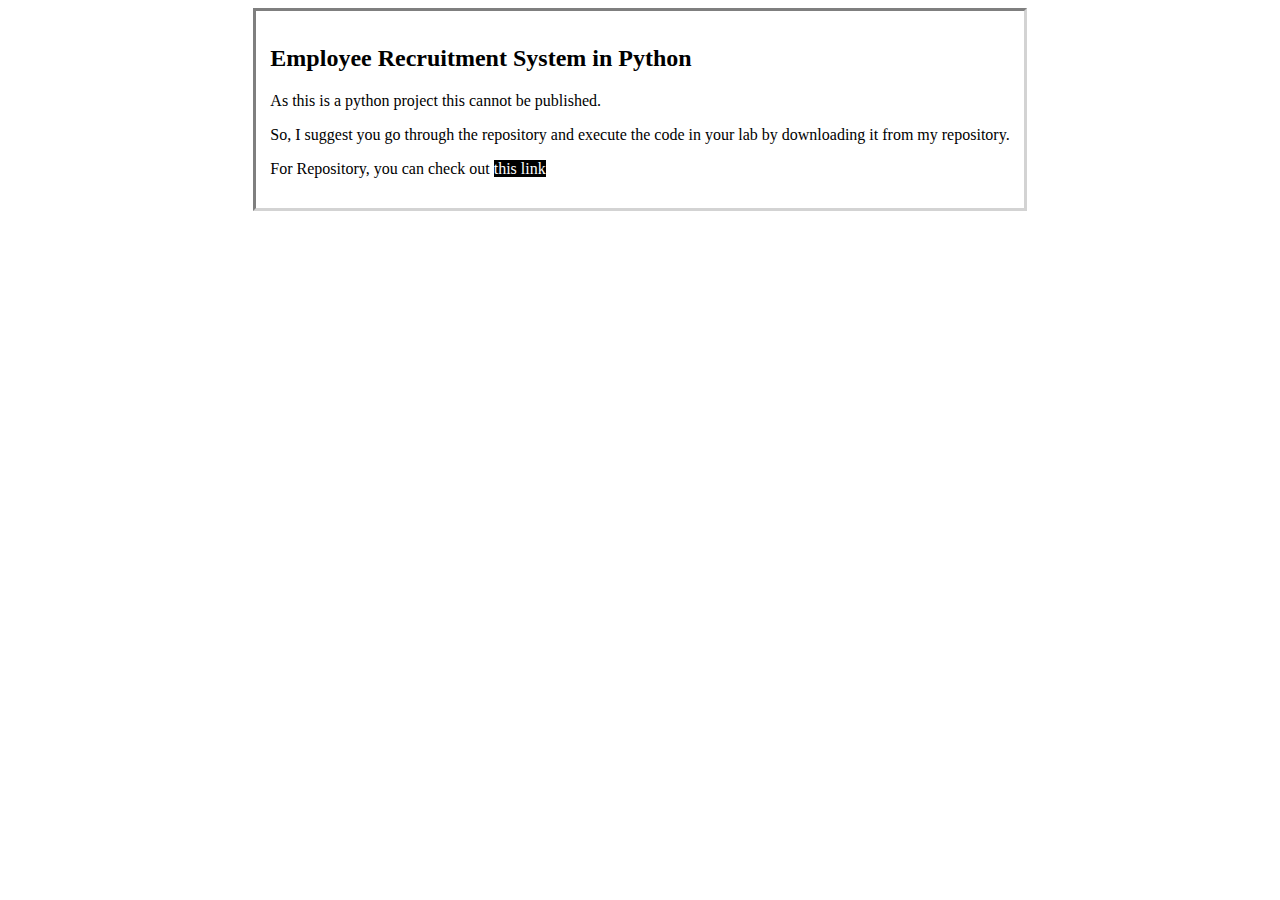
<file: ERSpythonreason.html>
<!DOCTYPE html>
<html lang="en">
<head>
    <meta charset="UTF-8">
    <meta http-equiv="X-UA-Compatible" content="IE=edge">
    <meta name="viewport" content="width=device-width, initial-scale=1.0">
    <title>NO</title>
    <style>
        .content{
            width: fit-content;
            height: fit-content;
            margin: auto;
            border-style: inset;
            border-width: 3px;
            border-color: lightgrey;
            padding: 14px;
        }
        .anc{
            text-decoration: none;
            background-color: black;
            color: white;
        }
    </style>
</head>
<body>
    <div class="content">
        <h2>Employee Recruitment System in Python</h2>
        <p>As this is a python project this cannot be published.</p><p>So, I suggest you go through the repository and execute the code in your lab by downloading it from my repository.</p>
        <p>For Repository, you can check out <a href="https://github.com/Shashank-mankala1/Employee-Recruitment-System-Python" target="_blank" class="anc">this link</a></p>
    </div>
</body>
</html>
</file>
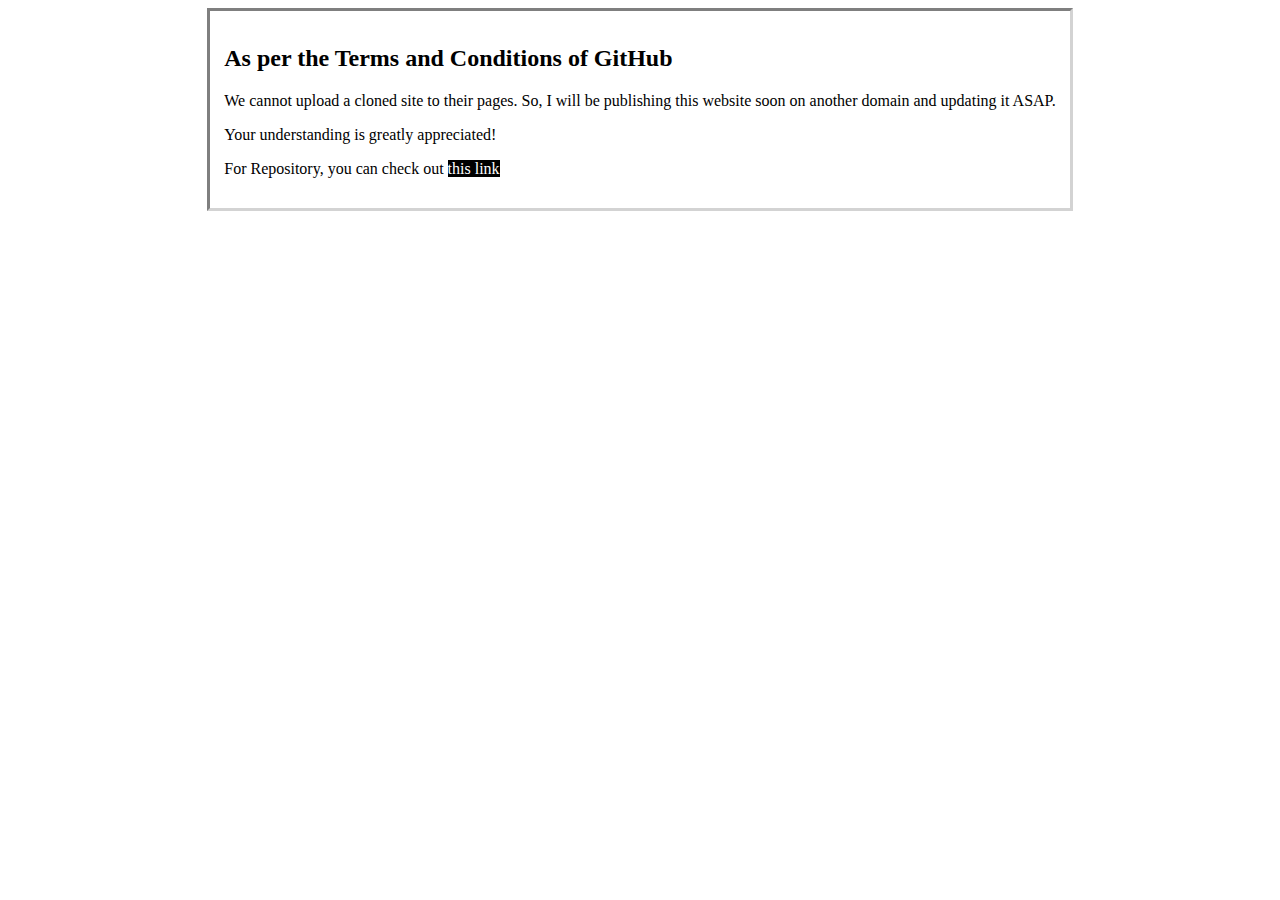
<file: fbreason.html>
<!DOCTYPE html>
<html lang="en">
<head>
    <meta charset="UTF-8">
    <meta http-equiv="X-UA-Compatible" content="IE=edge">
    <meta name="viewport" content="width=device-width, initial-scale=1.0">
    <title>I Apologize...</title>
    <style>
        .content{
            width: fit-content;
            height: fit-content;
            margin: auto;
            border-style: inset;
            border-width: 3px;
            border-color: lightgrey;
            padding: 14px;
        }
        .anc{
            text-decoration: none;
            background-color: black;
            color: white;
        }
    </style>
</head>
<body>
    <div class="content">
        <h2>As per the Terms and Conditions of GitHub </h2>
        <p>We cannot upload a cloned site to their pages. So, I will be publishing this website soon on another domain and updating it ASAP.</p>
        <p>Your understanding is greatly appreciated!</p>
        <p>For Repository, you can check out <a target="_blank" href="https://github.com/Shashank-mankala1/facebookselfchallenge" class="anc">this link</a></p>
    </div>
</body>
</html>
</file>
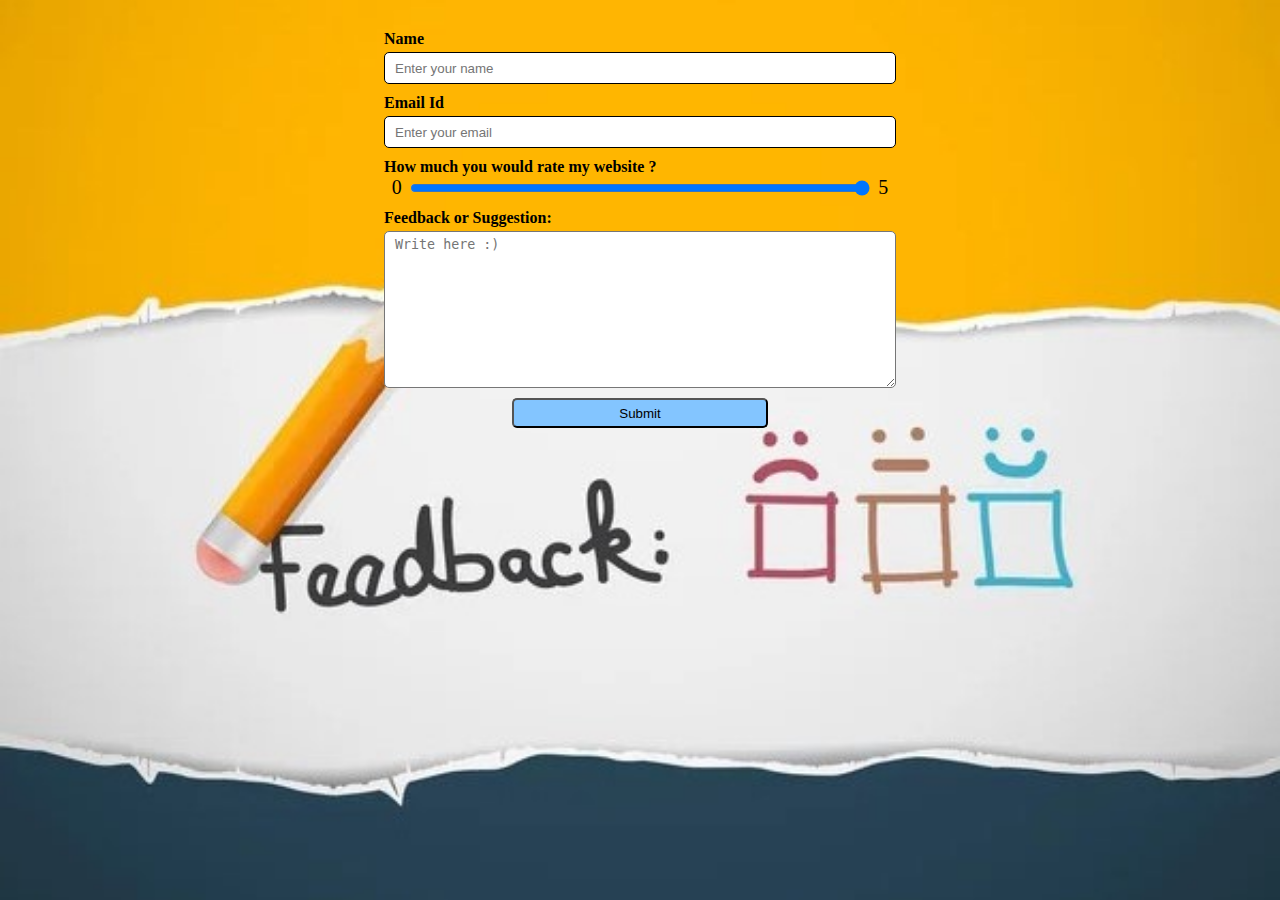
<file: Feedback.html>
<!DOCTYPE html>
<html lang="en">

<head>
    <meta charset="UTF-8" />
    <meta http-equiv="X-UA-Compatible" content="IE=edge">
    <meta name="viewport" content="width=device-width, initial-scale=1.0">

    <link rel="stylesheet" href="css/feedback.css">
    <title>Feedback Form</title>
    <link rel="icon" type="image/png" href="img/feedbacklogo.png">
</head>

<body>
    <iframe name="hidden_iframe" id="hidden_iframe" style="display: none"
        onload="if(submitted){if(check){alert(`Feedback Successfully submitted!!! \nThanks for your Valuable Feedback 😃`); window.location='index.html';}}"></iframe>
    <div class="feedbackformdiv">
        <div class="formdiv1">
            <form class="formdiv" target="hidden_iframe" onsubmit="submitted=true; check=funcheck();"
                action="https://docs.google.com/forms/u/0/d/e/1FAIpQLSet0VSzz6DGFFazhWdPn7iPMFggiLbprqU8b47orBbk_dAoDA/formResponse"
                method="POST" target="_self">
                <label for="name" class="feedbacklabels"><b>Name</b></label>
                <input class="inpf" type="text" id="name" placeholder="Enter your name" name="entry.1893403539"
                    autocomplete="off" required />

                <label for="mailid" class="feedbacklabels"><b>Email Id</b></label>
                <input class="inpf" type="email" id="mailid" placeholder="Enter your email" name="entry.487542671"
                    autocomplete="off" required />

                <label for="rating" class="feedbacklabels"><b> How much you would rate my website ? </b></label>
                <div class="ratingdiv">
                    <p class="ratingnum">0</p><input type="range" name="entry.1318793904" id="rating" min="0" max="5"
                        step="1" value="5" onclick="viewrating();" required />
                    <p class="ratingnum">5</p>
                </div>

                <label for="feedback" class="feedbacklabels"><b>Feedback or Suggestion:</b></label>
                <textarea name="entry.522154431" id="feedback" cols="30" rows="10" placeholder="Write here :)"
                    required></textarea>

                <div class="submitdiv">
                    <!-- <button type="submit" id="feedbacksubmitbtn">Submit</button> -->
                    <input id="submitbtn" type="submit"
                        style="width: 50%; height: 30px; border-radius: 5px; background: #83c5ff;"
                        onmouseover=cursoron();>
                </div>
            </form>
        </div>
    </div>
</body>
<script>
    var submitted = false;
    var check = false;
    var feedbacksubmitbtn = document.getElementById("feedbacksubmitbtn");

    var fname = document.getElementById("name").value;
    var fmail = document.getElementById("mailid").value;
    var ffeedback = document.getElementById("feedback").value;

    feedbacksubmitbtn.addEventListener('click', submitfeedback);
    function funcheck() {
        if (!(fname == "" || fmail == "" || ffeedback == "")) {
            return false;
        }
        else {
            return true;
        }
    }
    function cursoron() {
        document.getElementById("rating").style.cursor = "pointer";
        document.getElementById("submitbtn").style.cursor = "pointer";
    }
    function viewrating() {
        document.getElementById("rating").title = document.getElementById("rating").value;
    }
</script>

</html>
</file>
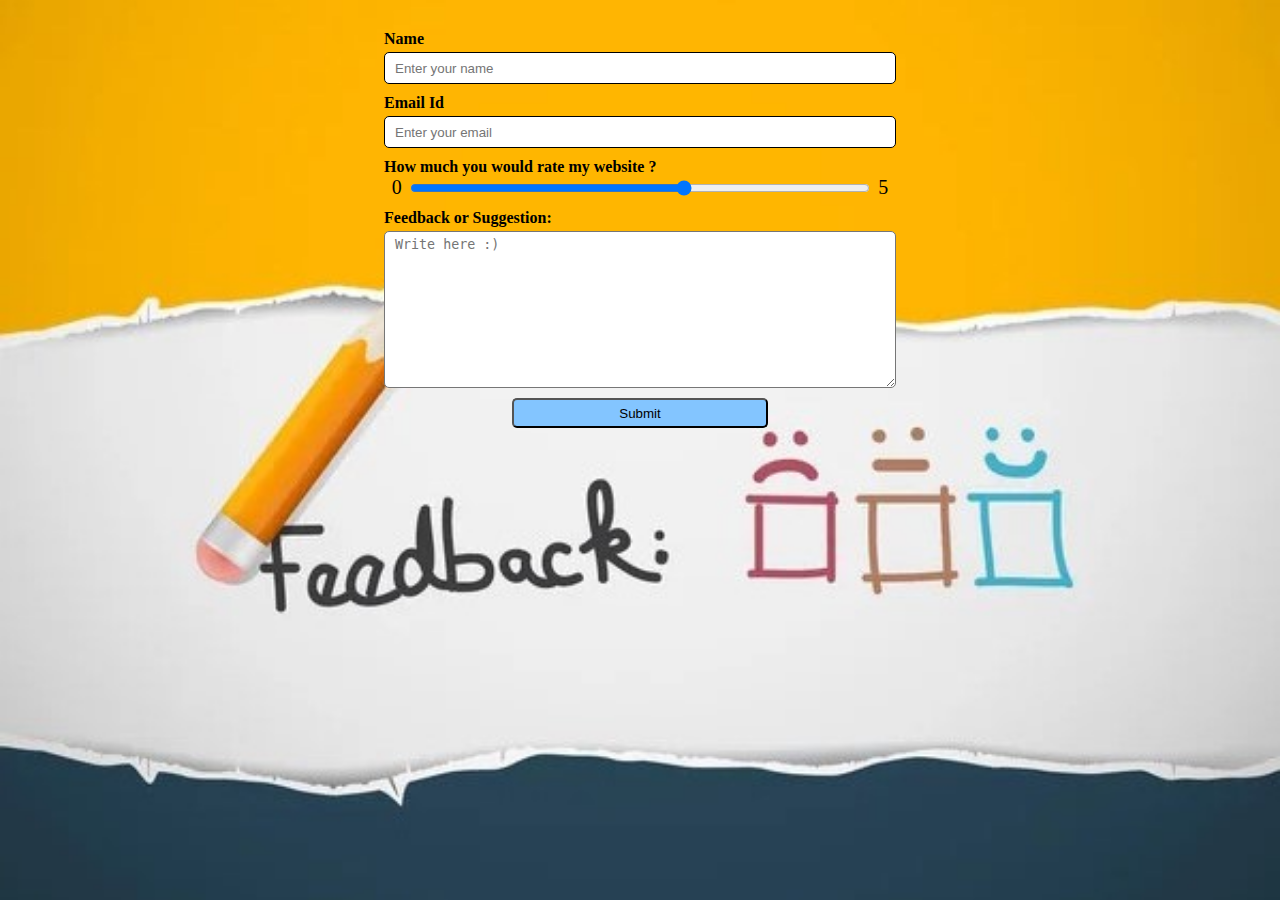
<file: Feedbacktesting.html>
<!DOCTYPE html>
<html lang="en">

<head>
    <meta charset="UTF-8" />
    <meta http-equiv="X-UA-Compatible" content="IE=edge">
    <meta name="viewport" content="width=device-width, initial-scale=1.0">
    
    <link rel="stylesheet" href="css/feedback.css">
    <title>Feedback Form</title>
    <link rel="icon" type="image/png" href="img/feedbacklogo.png">
</head>

<body>
    <iframe name="hidden_iframe" id="hidden_iframe" style="display: none"
        onload="if(submitted){if(check){alert('Feedback Successfully submitted!!! \nThanks for your Valuable Feedback :)'); window.location='index.html';}}"></iframe>
    <div class="feedbackformdiv">
        <div class="formdiv1">
            <form class="formdiv" target="hidden_iframe" onsubmit="submitted=true; check=funcheck();"
                action="https://docs.google.com/forms/u/0/d/e/1FAIpQLSc5h_88p5_ZjA78NivkSLreixwzyiumu6tbHFK_QtFMzQISCw/formResponse"
                method="POST" target="_self">
                <label for="name" class="feedbacklabels"><b>Name</b></label>
                <input class="inpf" type="text" id="name" placeholder="Enter your name" name="entry.1226766311"
                    autocomplete="off" required />

                <label for="mailid" class="feedbacklabels"><b>Email Id</b></label>
                <input class="inpf" type="email" id="mailid" placeholder="Enter your email" name="entry.788815660"
                    autocomplete="off" required />

                <label for="rating" class="feedbacklabels"><b> How much you would rate my website ? </b></label>
                <div class="ratingdiv">
                    <p class="ratingnum">0</p><input type="range" name="entry.1132152875" id="rating" min="0" max="5"
                        step="1" onmouseover=cursoron(); onclick="viewrating();" required />
                    <p class="ratingnum">5</p>
                </div>

                <label for="feedback" class="feedbacklabels"><b>Feedback or Suggestion:</b></label>
                <textarea name="entry.670786812" id="feedback" cols="30" rows="10"
                    placeholder="Write here :)" required ></textarea>

                <div class="submitdiv">
                    <!-- <button type="submit" id="feedbacksubmitbtn">Submit</button> -->
                    <input id="submitbtn" type="submit"
                        style="width: 50%; height: 30px; border-radius: 5px; background: #83c5ff;"
                        onmouseover=cursoron();>
                </div>
            </form>
        </div>
    </div>
</body>
<script>
    var submitted = false;
    var check=false;
    var feedbacksubmitbtn = document.getElementById("feedbacksubmitbtn");

    var fname=document.getElementById("name").value;
    var fmail=document.getElementById("mailid").value;
    var ffeedback=document.getElementById("feedback").value;

    feedbacksubmitbtn.addEventListener('click', submitfeedback);
    function submitfeedback() {
        if(!(fname=="" || fmail=="" || ffeedback=="")){
            alert("Feedback Successfully submitted!!! \nThanks for your Valuable Feedback :)");
        }
        else{
            alert("Incomplete details. Please fill the feedback again");
        }
    }
    function funcheck(){
        if(!(fname=="" || fmail=="" || ffeedback=="")){
            return false;
        }
        else{
            return true;
        }
    }
    function cursoron() {
        document.getElementById("rating").style.cursor = "pointer";
        document.getElementById("submitbtn").style.cursor = "pointer";
    }
    function viewrating(){
        document.getElementById("rating").title=document.getElementById("rating").value;
    }
</script>

</html>
</file>
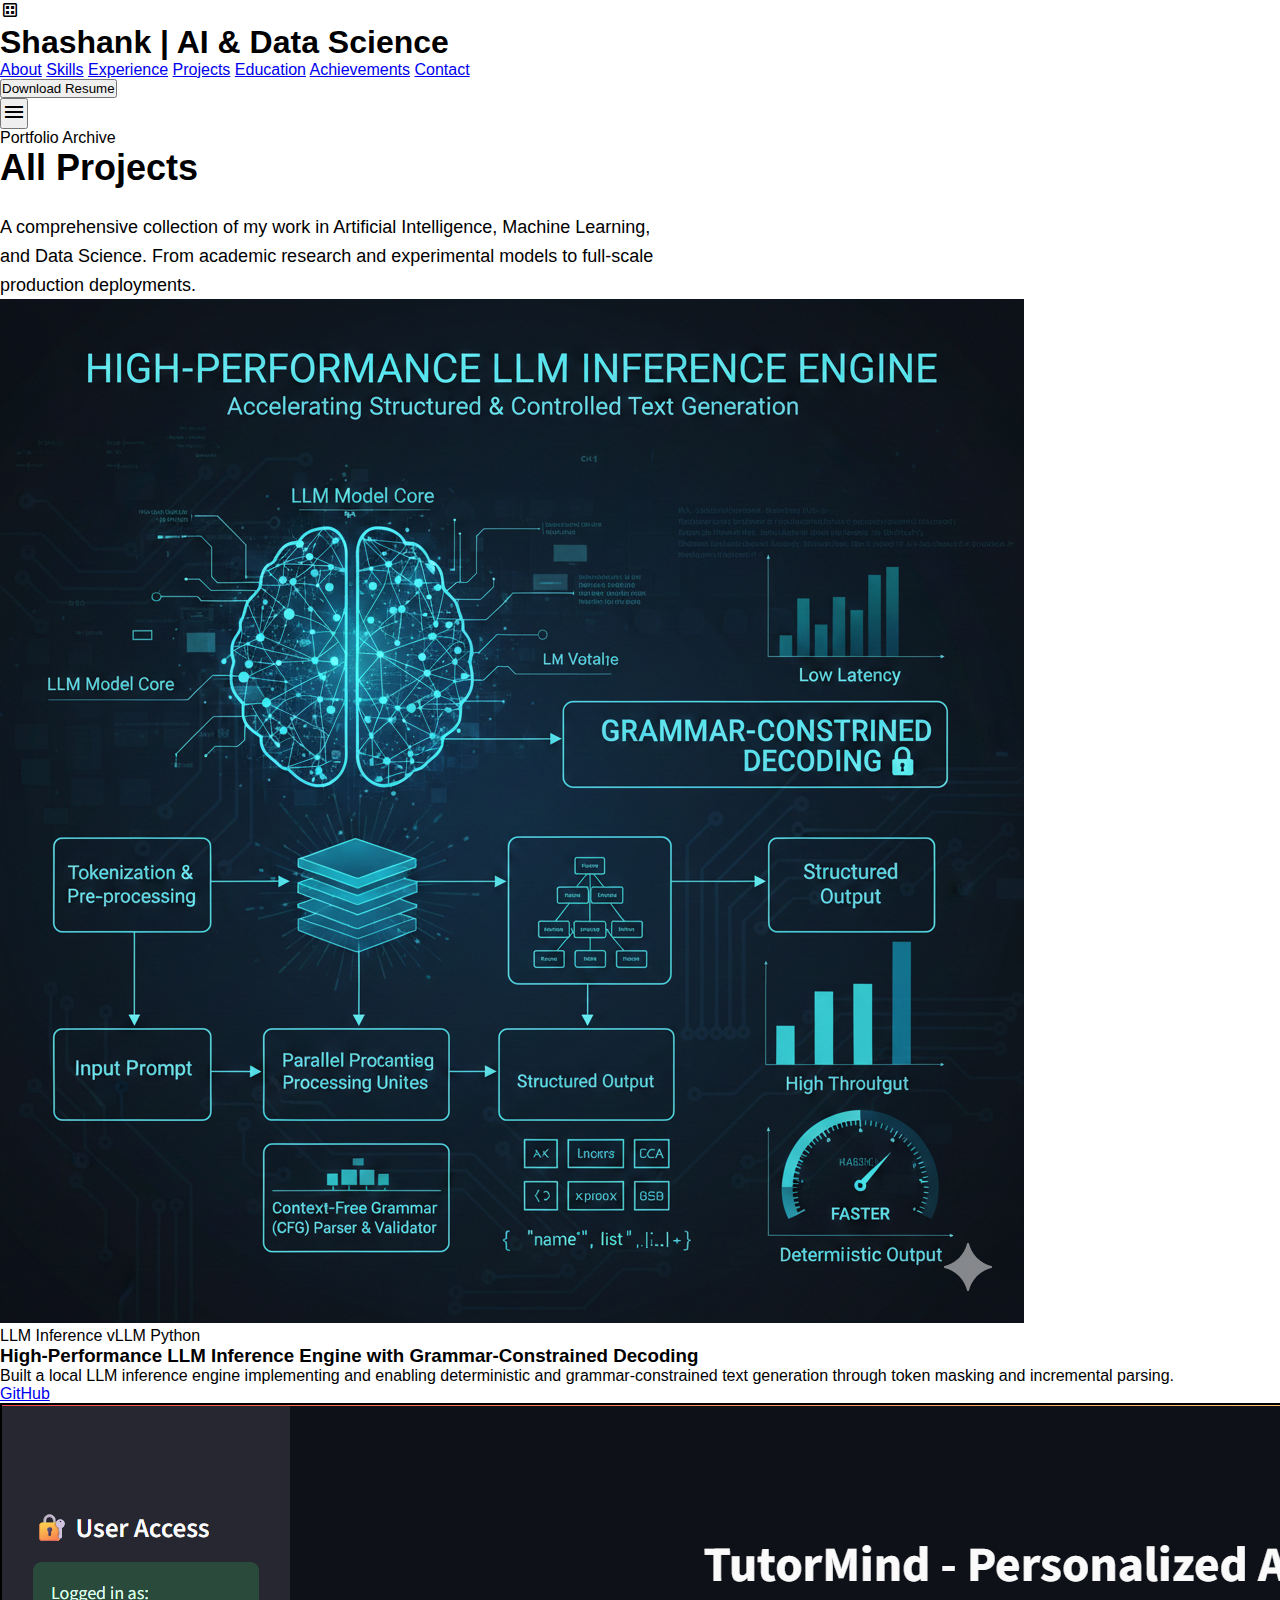
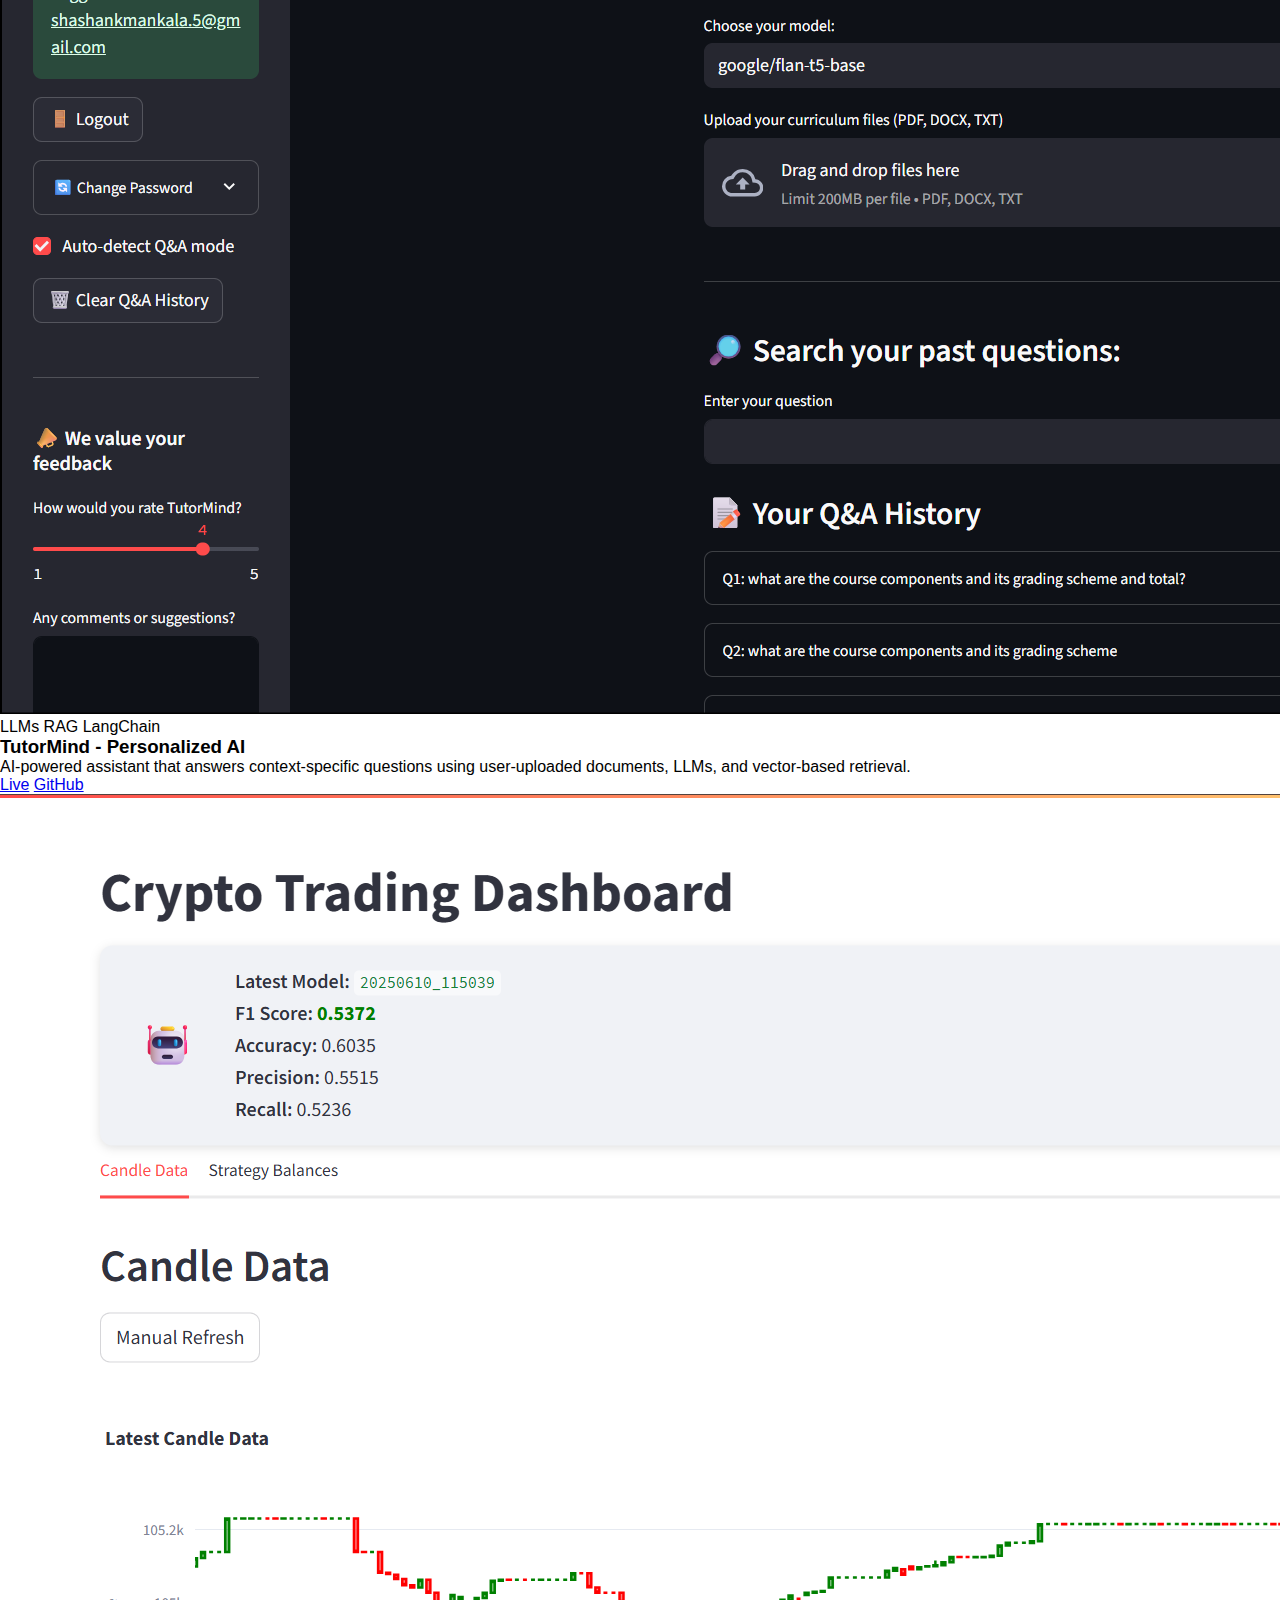
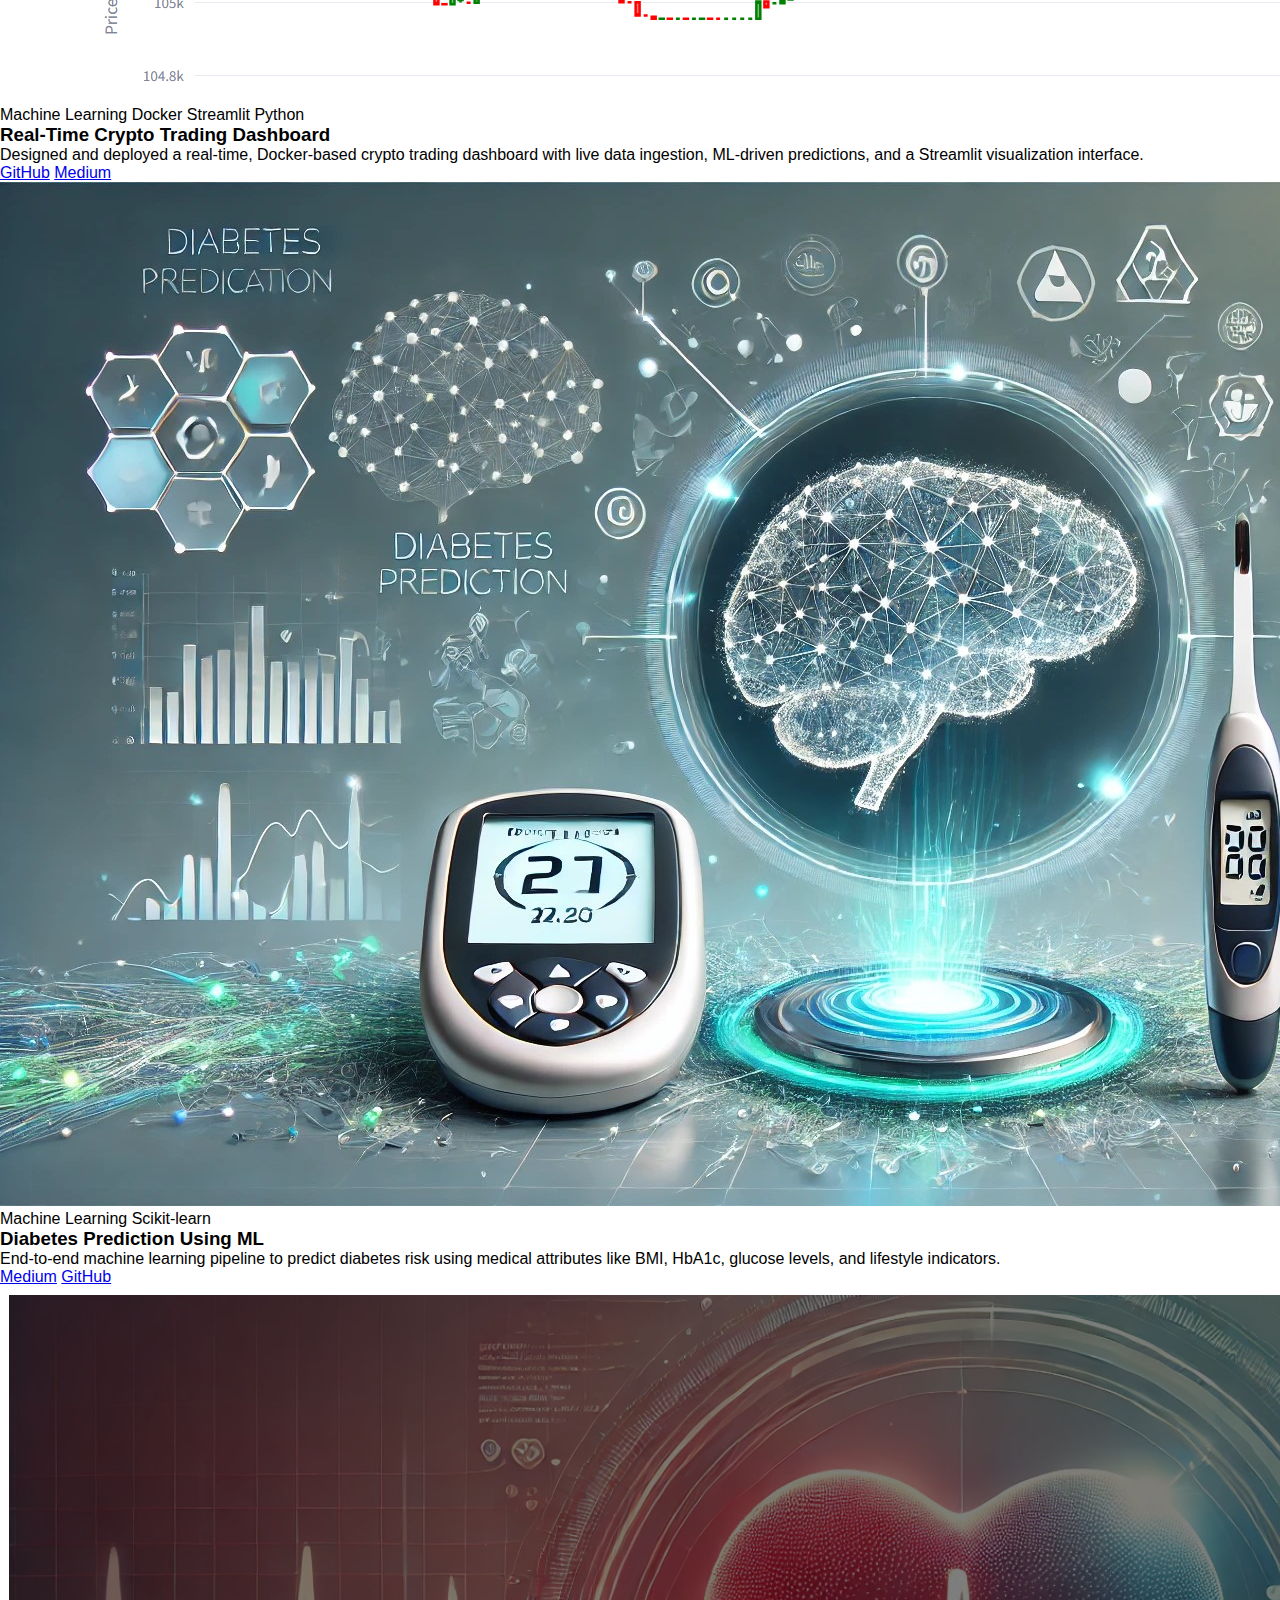
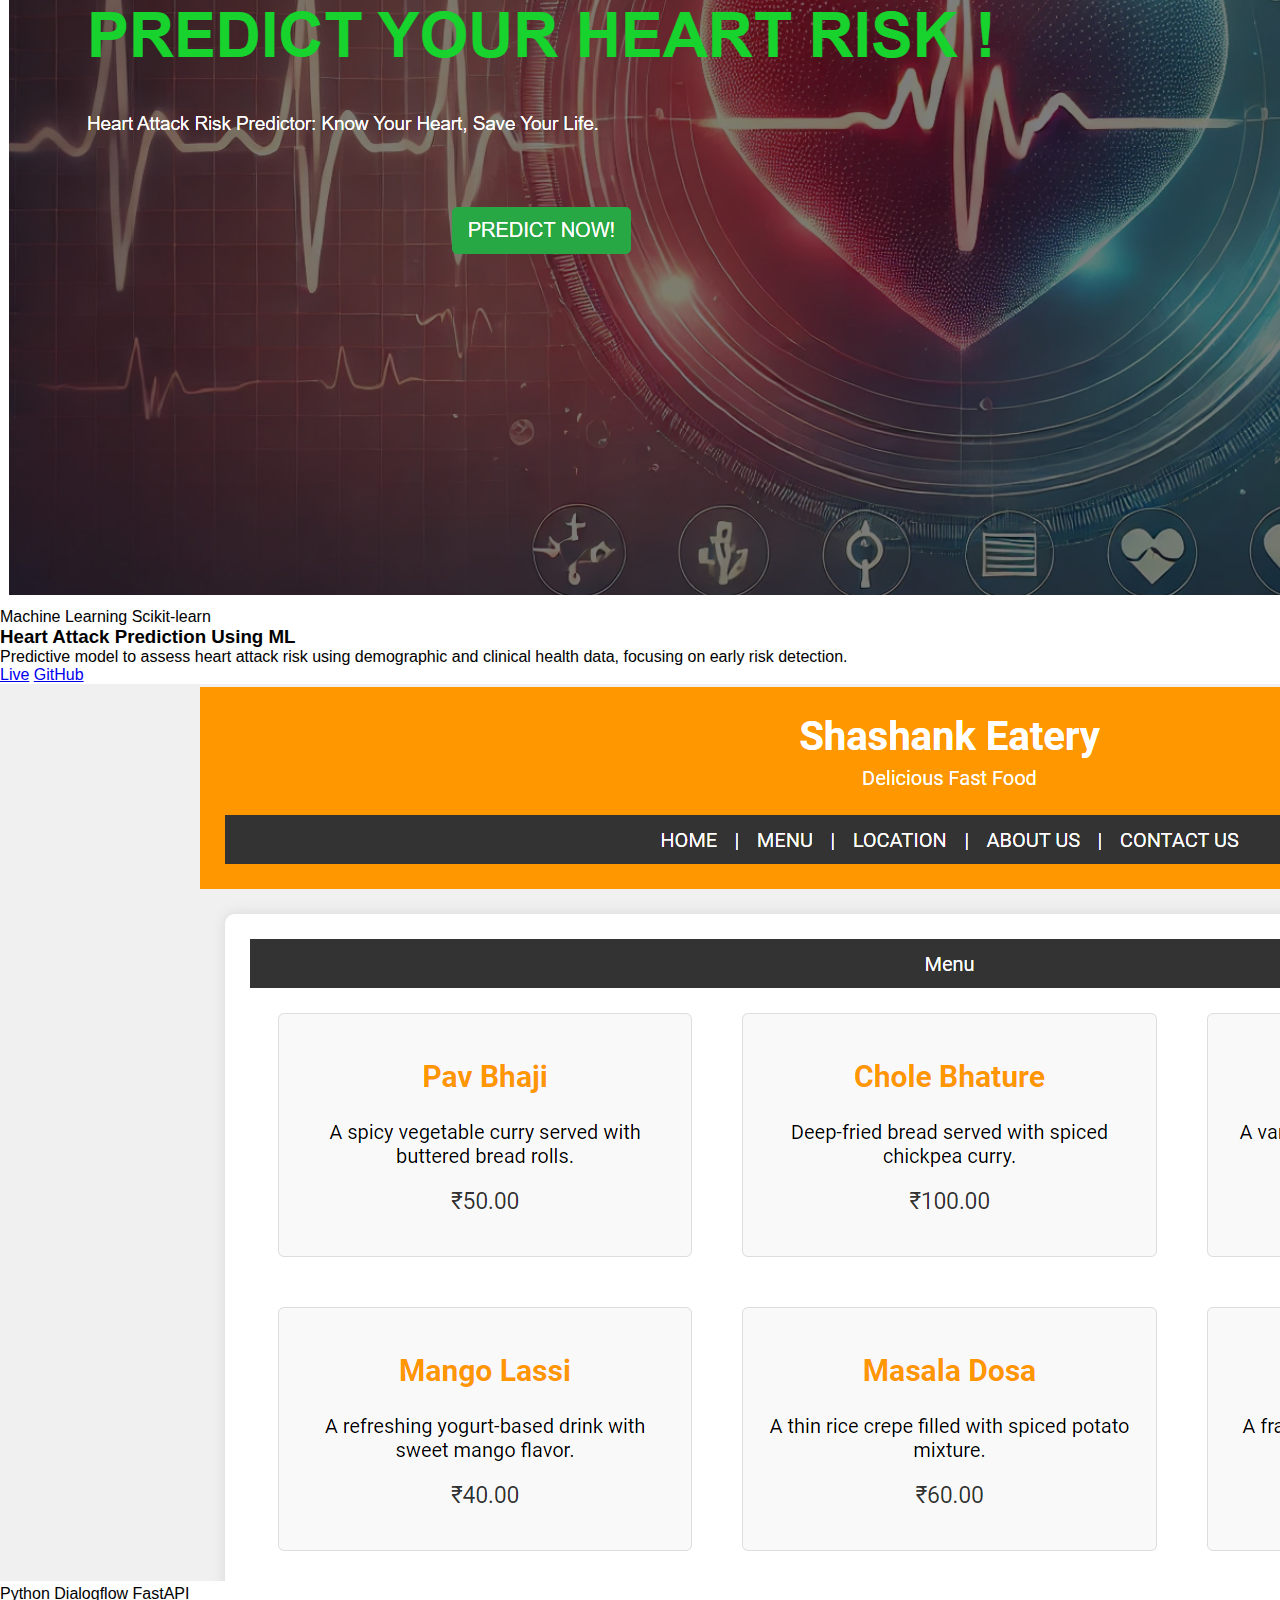
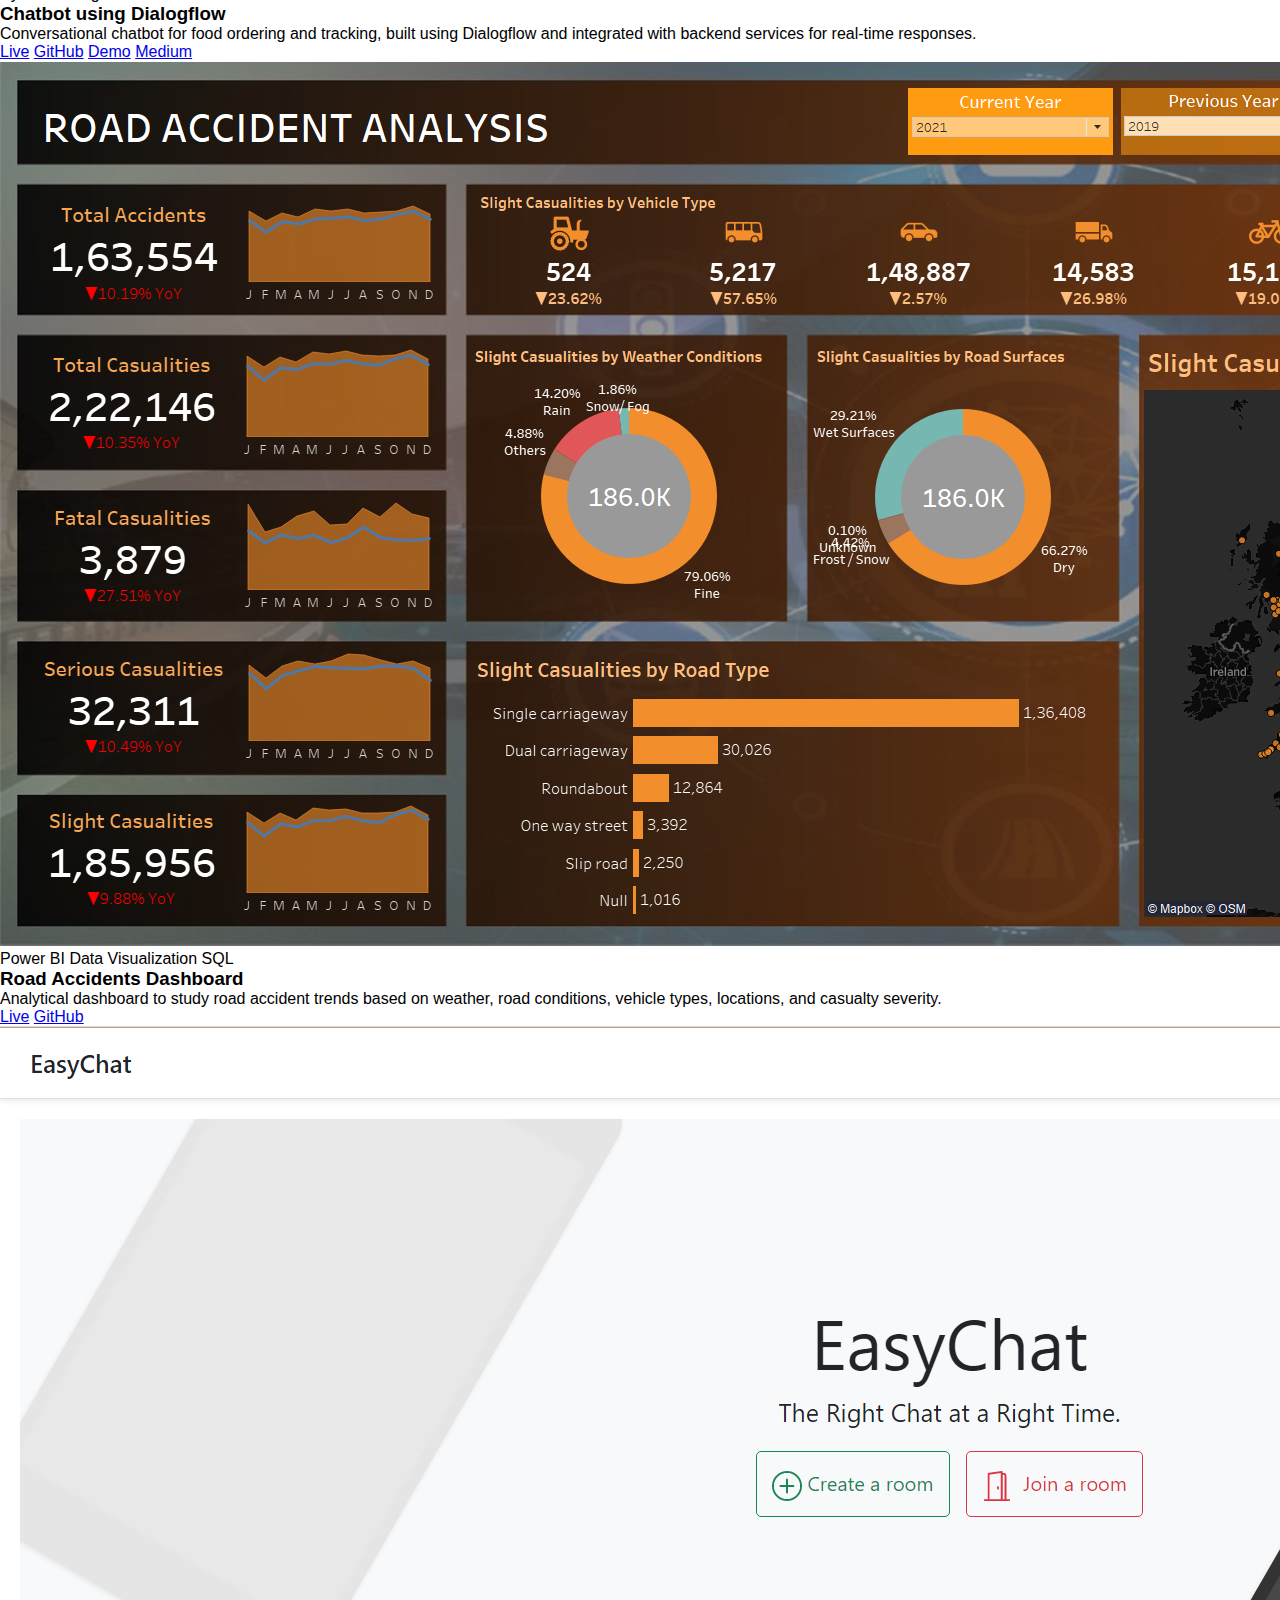
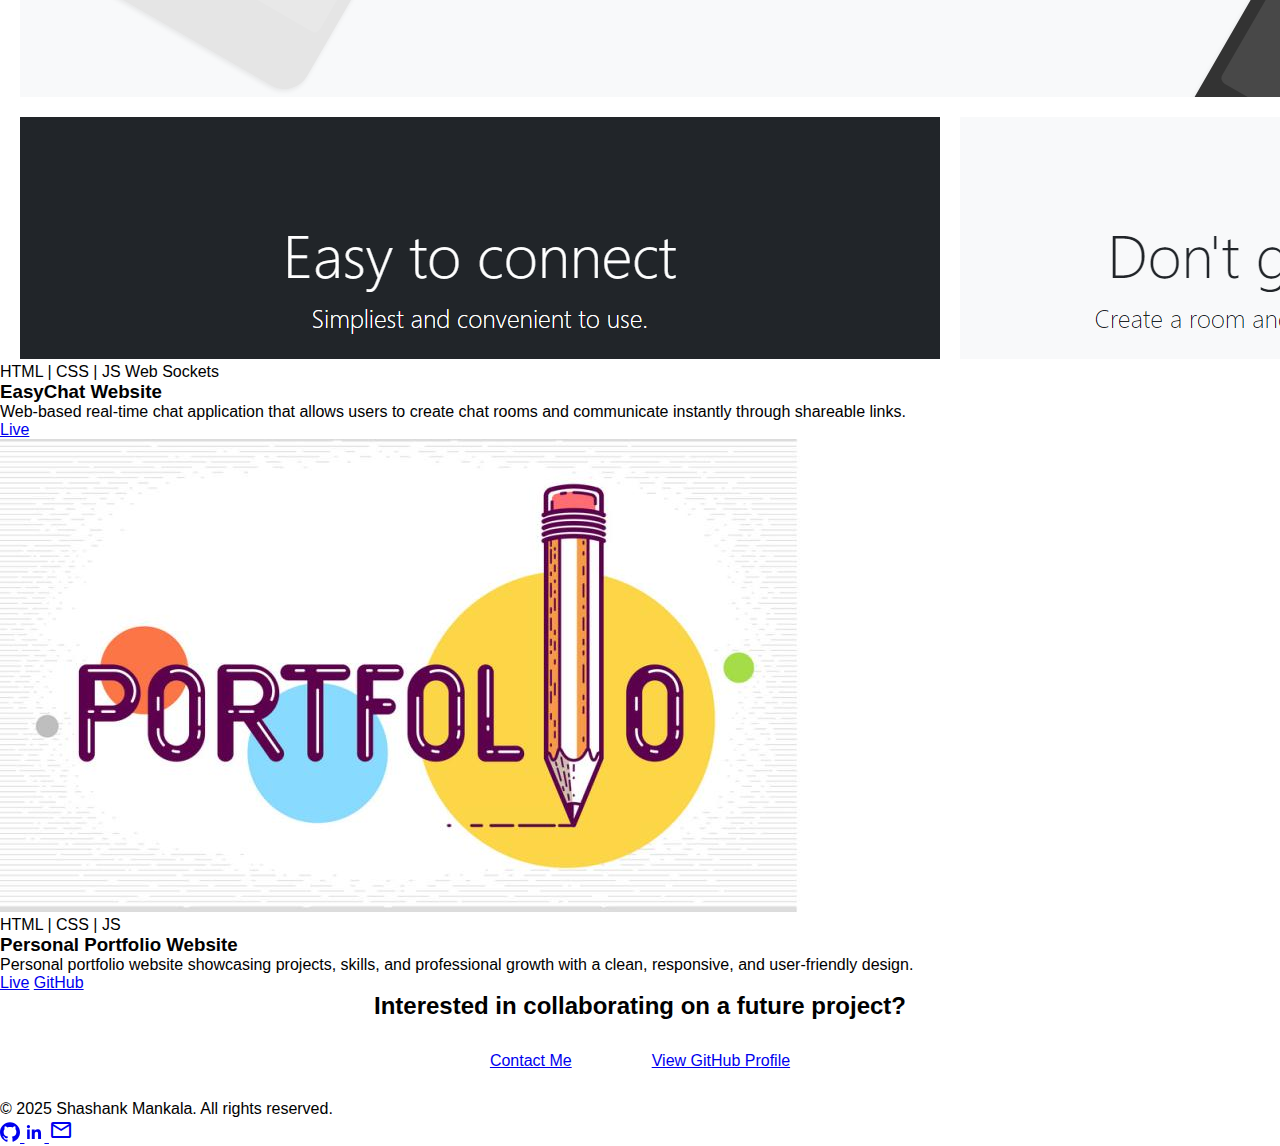
<file: projects.html>
<!DOCTYPE html>
<html class="dark" lang="en">

<head>
    <meta charset="utf-8" />
    <meta content="width=device-width, initial-scale=1.0" name="viewport" />
    <title>All Projects | Shashank Data Scientist</title>
    <link href="https://fonts.googleapis.com" rel="preconnect" />
    <link crossorigin="" href="https://fonts.gstatic.com" rel="preconnect" />
    <link
        href="https://fonts.googleapis.com/css2?family=Space+Grotesk:wght@300;400;500;600;700&amp;family=Noto+Sans:wght@300;400;500;600;700&amp;display=swap"
        rel="stylesheet" />
    <link
        href="https://fonts.googleapis.com/css2?family=Material+Symbols+Outlined:wght,FILL@100..700,0..1&amp;display=swap"
        rel="stylesheet" />
    <link rel="stylesheet" href="css/style.css">
</head>

<body>
    <div class="app-container" style="display: flex; flex-direction: column; min-height: 100vh; width: 100%;">
        <header class="main-header">
            <div class="container">
                <div class="header-content">
                    <div class="logo-area">
                        <a href="index.html" class="logo-area" style="color: inherit; text-decoration: none;">
                            <div class="logo-icon">
                                <span class="material-symbols-outlined" style="font-size: 20px;">dataset</span>
                            </div>
                            <h1 class="logo-text">Shashank | AI &amp; Data Science</h1>
                        </a>
                    </div>
                    <div class="nav-menu">
                        <nav class="nav-links">
                            <a class="nav-link" href="index.html#about">About</a>
                            <a class="nav-link" href="index.html#skills">Skills</a>
                            <a class="nav-link" href="index.html#experience">Experience</a>
                            <a class="nav-link active" href="projects.html">Projects</a>
                            <a class="nav-link" href="index.html#education">Education</a>
                            <a class="nav-link" href="index.html#achievements">Achievements</a>
                            <a class="nav-link" href="index.html#contact">Contact</a>
                        </nav>
                        <a href="Resume.pdf" download="Shashank_Mankala_Resume.pdf">
                            <button class="btn-primary desktop-only">
                                Download Resume
                            </button>
                        </a>
                    </div>
                    <button class="mobile-menu-btn">
                        <span class="material-symbols-outlined">menu</span>
                    </button>
                </div>
            </div>
        </header>

        <main style="flex-grow: 1;">
            <section class="hero-small">
                <div class="container">
                    <div style="max-width: 56rem;">
                        <div class="status-badge">
                            <span class="status-dot"></span>
                            <span class="status-text">Portfolio Archive</span>
                        </div>
                        <h1 class="hero-title" style="margin-bottom: 1.5rem; font-size: 2.25rem;">
                            All Projects
                        </h1>
                        <!-- Override color for dark mode via inline style or rely on CSS classes if I had specific ones. 
                             Since hero-title is white by default in my CSS (oops, no, it's white in .hero-card context probably). 
                             Actually .hero-title color is white in CSS. I need to override it for this page which has light bg.
                         -->
                        <!-- Wait, in the original projects.html: "text-slate-900 dark:text-white". 
                              My .hero-title class sets color: white explicitly. 
                              I should fix this in inline style or add a modifier class. Adding inline style for now to be safe. -->
                        <script>
                            // Small script to handle theme for this specific element if needed, 
                            // but actually I can just use a specific class or inline style with var.
                        </script>
                        <style>
                            .page-title {
                                font-size: 2.25rem;
                                font-weight: 700;
                                color: var(--text-slate-900);
                                margin-bottom: 1.5rem;
                            }

                            html.dark .page-title {
                                color: var(--text-white);
                            }

                            @media(min-width: 768px) {
                                .page-title {
                                    font-size: 3rem;
                                }
                            }
                        </style>
                        <!-- I'll use the style block above or just rely on global classes if I can. 
                             Actually, let's just use section-title which adapts? No section-title is smaller.
                             I'll use a local style block for now to ensure correctness without editing global CSS again. -->

                        <p style="font-size: 1.125rem; color: var(--text-slate-600); line-height: 1.6; max-width: 42rem;"
                            class="page-desc">
                            A comprehensive collection of my work in Artificial
                            Intelligence, Machine Learning, and Data Science. From academic
                            research and experimental models to full-scale production
                            deployments.
                        </p>
                        <style>
                            .page-desc {
                                color: var(--text-slate-600);
                            }

                            html.dark .page-desc {
                                color: var(--text-gray-400);
                            }
                        </style>
                    </div>
                </div>
            </section>

            <section class="section-padding projects-section" style="min-height: 100vh;">
                <div class="container">
                    <div class="projects-grid">
                        <div class="project-card">
                            <div class="project-image">
                                <div
                                    style="position: absolute; inset: 0; background-color: var(--primary-opacity-20); z-index: 10;">
                                </div>
                                <img alt="Computer screen displaying code and graphs" class="project-img-src"
                                    data-alt="Code on a screen showing data visualization charts"
                                    src="img/llminferenceengine.png" />
                            </div>
                            <div class="project-content">
                                <div class="project-tags">
                                    <span class="project-tag">LLM Inference</span>
                                    <span class="project-tag">vLLM</span>
                                    <span class="project-tag">Python</span>
                                </div>
                                <h3 class="project-title">High-Performance LLM Inference Engine with Grammar-Constrained
                                    Decoding</h3>
                                <p class="project-desc">
                                    Built a local LLM inference engine implementing and enabling deterministic and
                                    grammar-constrained text generation through token masking and incremental parsing.
                                </p>
                                <div class="project-links">
                                    <a class="project-link"
                                        href="https://github.com/Shashank-mankala1/High-Performance-LLM-Inference-Engine-with-Grammar-Constrained-Decoding">GitHub</a>
                                </div>
                            </div>
                        </div>
                        <div class="project-card">
                            <div class="project-image">
                                <div
                                    style="position: absolute; inset: 0; background-color: var(--primary-opacity-20); z-index: 10;">
                                </div>
                                <img alt="Dashboard with financial data charts" class="project-img-src"
                                    data-alt="Modern dashboard showing financial graphs and predictive lines"
                                    src="img/tutormind.png" />
                            </div>
                            <div class="project-content">
                                <div class="project-tags">
                                    <span class="project-tag">LLMs</span>
                                    <span class="project-tag">RAG</span>
                                    <span class="project-tag">LangChain</span>
                                </div>
                                <h3 class="project-title">TutorMind - Personalized AI</h3>
                                <p class="project-desc">
                                    AI-powered assistant that answers context-specific questions using
                                    user-uploaded documents, LLMs, and vector-based retrieval.
                                </p>
                                <div class="project-links">
                                    <a class="project-link" href="https://tutormindai.streamlit.app/">Live</a>
                                    <a class="project-link"
                                        href="https://github.com/Shashank-mankala1/tutormind">GitHub</a>
                                </div>
                            </div>
                        </div>
                        <div class="project-card">
                            <div class="project-image">
                                <div
                                    style="position: absolute; inset: 0; background-color: var(--primary-opacity-20); z-index: 10;">
                                </div>
                                <img alt="Factory automation arm" class="project-img-src"
                                    data-alt="Industrial robotic arm in a manufacturing setting"
                                    src="img/cryptodashboard.png" />
                            </div>
                            <div class="project-content">
                                <div class="project-tags">
                                    <span class="project-tag">Machine Learning</span>
                                    <span class="project-tag">Docker</span>
                                    <span class="project-tag">Streamlit</span>
                                    <span class="project-tag">Python</span>
                                </div>
                                <h3 class="project-title">Real-Time Crypto Trading Dashboard</h3>
                                <p class="project-desc">
                                    Designed and deployed a real-time, Docker-based crypto trading dashboard with live
                                    data ingestion, ML-driven predictions, and a Streamlit visualization interface.
                                </p>
                                <div class="project-links">
                                    <a class="project-link"
                                        href="https://github.com/Shashank-mankala1/realtimecryptotradingdashboard">GitHub</a>
                                    <a class="project-link"
                                        href="https://medium.com/@shashankmankala/building-a-real-time-crypto-trading-pipeline-with-docker-and-python-8b49cd526269">Medium</a>
                                </div>
                            </div>
                        </div>
                        <div class="project-card">
                            <div class="project-image">
                                <div
                                    style="position: absolute; inset: 0; background-color: var(--primary-opacity-20); z-index: 10;">
                                </div>
                                <img alt="Factory automation arm" class="project-img-src"
                                    data-alt="Industrial robotic arm in a manufacturing setting"
                                    src="img/diabpredict.jpg" />
                            </div>
                            <div class="project-content">
                                <div class="project-tags">
                                    <span class="project-tag">Machine Learning</span>
                                    <span class="project-tag">Scikit-learn</span>
                                </div>
                                <h3 class="project-title">Diabetes Prediction Using ML</h3>
                                <p class="project-desc">
                                    End-to-end machine learning pipeline to predict diabetes risk using medical
                                    attributes
                                    like BMI, HbA1c, glucose levels, and lifestyle indicators.
                                </p>
                                <div class="project-links">
                                    <a class="project-link"
                                        href="https://python.plainenglish.io/building-a-diabetes-prediction-system-a-step-by-step-guide-a293e4b9a9fd?gi=5e49322834b6">Medium</a>
                                    <a class="project-link"
                                        href="https://github.com/Shashank-mankala1/diabetes-prediction-project">GitHub</a>
                                </div>
                            </div>
                        </div>
                        <div class="project-card">
                            <div class="project-image">
                                <div
                                    style="position: absolute; inset: 0; background-color: var(--primary-opacity-20); z-index: 10;">
                                </div>
                                <img alt="Factory automation arm" class="project-img-src"
                                    data-alt="Industrial robotic arm in a manufacturing setting"
                                    src="img/heartpredict.png" />
                            </div>
                            <div class="project-content">
                                <div class="project-tags">
                                    <span class="project-tag">Machine Learning</span>
                                    <span class="project-tag">Scikit-learn</span>
                                </div>
                                <h3 class="project-title">Heart Attack Prediction Using ML</h3>
                                <p class="project-desc">
                                    Predictive model to assess heart attack risk using demographic and clinical health
                                    data, focusing on early risk detection.
                                </p>
                                <div class="project-links">
                                    <a class="project-link"
                                        href="https://shashank-mankala1.github.io/Heart-Attack-Prediction/">Live</a>
                                    <a class="project-link"
                                        href="https://github.com/Shashank-mankala1/Heart-Attack-Prediction">GitHub</a>
                                </div>
                            </div>
                        </div>
                        <div class="project-card">
                            <div class="project-image">
                                <div
                                    style="position: absolute; inset: 0; background-color: var(--primary-opacity-20); z-index: 10;">
                                </div>
                                <img alt="Factory automation arm" class="project-img-src"
                                    data-alt="Industrial robotic arm in a manufacturing setting"
                                    src="img/chatbot.png" />
                            </div>
                            <div class="project-content">
                                <div class="project-tags">
                                    <span class="project-tag">Python</span>
                                    <span class="project-tag">Dialogflow</span>
                                    <span class="project-tag">FastAPI</span>
                                </div>
                                <h3 class="project-title">Chatbot using Dialogflow</h3>
                                <p class="project-desc">
                                    Conversational chatbot for food ordering and tracking, built using Dialogflow and
                                    integrated with backend services for real-time responses.
                                </p>
                                <div class="project-links">
                                    <a class="project-link" href="https://shashank-mankala1.github.io/chatbot/">Live</a>
                                    <a class="project-link"
                                        href="https://github.com/Shashank-mankala1/chatbot">GitHub</a>
                                    <a class="project-link"
                                        href="https://drive.google.com/file/d/1GeRRJuizv08VJ1toyAkvEPiw79ZzVRvZ/view?usp=sharing">Demo</a>
                                    <a class="project-link"
                                        href="https://python.plainenglish.io/building-a-chatbot-dialogflow-fastapi-and-github-in-action-33f663578f79">Medium</a>
                                </div>
                            </div>
                        </div>
                        <div class="project-card">
                            <div class="project-image">
                                <div
                                    style="position: absolute; inset: 0; background-color: var(--primary-opacity-20); z-index: 10;">
                                </div>
                                <img alt="Factory automation arm" class="project-img-src"
                                    data-alt="Industrial robotic arm in a manufacturing setting"
                                    src="img/road-accidents-dashboard.png" />
                            </div>
                            <div class="project-content">
                                <div class="project-tags">
                                    <span class="project-tag">Power BI</span>
                                    <span class="project-tag">Data Visualization</span>
                                    <span class="project-tag">SQL</span>
                                </div>
                                <h3 class="project-title">Road Accidents Dashboard</h3>
                                <p class="project-desc">
                                    Analytical dashboard to study road accident trends based on weather, road
                                    conditions, vehicle types, locations, and casualty severity.
                                </p>
                                <div class="project-links">
                                    <a class="project-link"
                                        href="https://public.tableau.com/app/profile/shashank.mankala/viz/RoadAccidents_16858089535950/Dashboard1?publish=yes">Live</a>
                                    <a class="project-link"
                                        href="https://github.com/Shashank-mankala1/Road-Accidents-Dashboard">GitHub</a>
                                </div>
                            </div>
                        </div>
                        <div class="project-card">
                            <div class="project-image">
                                <div
                                    style="position: absolute; inset: 0; background-color: var(--primary-opacity-20); z-index: 10;">
                                </div>
                                <img alt="Factory automation arm" class="project-img-src"
                                    data-alt="Industrial robotic arm in a manufacturing setting"
                                    src="img/easychat.png" />
                            </div>
                            <div class="project-content">
                                <div class="project-tags">
                                    <span class="project-tag">HTML | CSS | JS</span>
                                    <span class="project-tag">Web Sockets</span>
                                </div>
                                <h3 class="project-title">EasyChat Website</h3>
                                <p class="project-desc">
                                    Web-based real-time chat application that allows users to create chat rooms and
                                    communicate instantly through shareable links.
                                </p>
                                <div class="project-links">
                                    <a class="project-link" href="http://easychat.lovestoblog.com/">Live</a>
                                </div>
                            </div>
                        </div>
                        <div class="project-card">
                            <div class="project-image">
                                <div
                                    style="position: absolute; inset: 0; background-color: var(--primary-opacity-20); z-index: 10;">
                                </div>
                                <img alt="Factory automation arm" class="project-img-src"
                                    data-alt="Industrial robotic arm in a manufacturing setting"
                                    src="img/portfolio.jpg" />
                            </div>
                            <div class="project-content">
                                <div class="project-tags">
                                    <span class="project-tag">HTML | CSS | JS</span>
                                </div>
                                <h3 class="project-title">Personal Portfolio Website</h3>
                                <p class="project-desc">
                                    Personal portfolio website showcasing projects, skills, and professional growth with
                                    a clean, responsive, and user-friendly design.
                                </p>
                                <div class="project-links">
                                    <a class="project-link"
                                        href="https://shashank-mankala1.github.io/portfolio/">Live</a>
                                    <a class="project-link"
                                        href="https://github.com/Shashank-mankala1/portfolio">GitHub</a>
                                </div>
                            </div>
                        </div>




                    </div>
                </div>
            </section>

            <section class="section-padding">
                <div class="container" style="text-align: center;">
                    <h2 class="section-title" style="font-size: 1.5rem; margin-bottom: 2rem;">
                        Interested in collaborating on a future project?
                    </h2>
                    <div style="display: flex; justify-content: center; gap: 1rem;">
                        <a class="btn-primary" href="index.html#contact"
                            style="height: 3rem; padding: 0 2rem; font-size: 1rem;">
                            Contact Me
                        </a>
                        <a class="btn-secondary" href="https://github.com/Shashank-mankala1" target="_blank"
                            style="height: 3rem; padding: 0 2rem; font-size: 1rem;">
                            View GitHub Profile
                        </a>
                    </div>
                </div>
            </section>
        </main>

        <footer class="main-footer">
            <div class="container footer-content">
                <div class="footer-text">
                    © 2025 Shashank Mankala. All rights reserved.
                </div>
                <div class="social-links">
                    <a href="https://github.com/Shashank-mankala1" target="_blank" class="social-icon">
                        <svg viewBox="0 0 24 24" width="20" height="20" fill="currentColor">
                            <path d="M12 .297c-6.63 0-12 5.373-12 12 
        0 5.303 3.438 9.8 8.205 11.385 
        .6.113.82-.258.82-.577 
        0-.285-.01-1.04-.015-2.04 
        -3.338.724-4.042-1.61-4.042-1.61 
        -.546-1.387-1.333-1.757-1.333-1.757 
        -1.089-.745.084-.729.084-.729 
        1.205.084 1.84 1.236 1.84 1.236 
        1.07 1.835 2.809 1.305 3.495.998 
        .108-.776.418-1.305.762-1.605 
        -2.665-.3-5.466-1.332-5.466-5.93 
        0-1.31.47-2.381 1.236-3.221 
        -.124-.303-.535-1.523.117-3.176 
        0 0 1.008-.322 3.301 1.23 
        .957-.266 1.983-.399 3.003-.404 
        1.02.005 2.047.138 3.006.404 
        2.291-1.552 3.297-1.23 3.297-1.23 
        .653 1.653.242 2.873.118 3.176 
        .77.84 1.235 1.911 1.235 3.221 
        0 4.61-2.807 5.625-5.479 5.92 
        .43.37.823 1.096.823 2.21 
        0 1.595-.014 2.88-.014 3.27 
        0 .32.216.694.825.576 
        C20.565 22.092 24 17.592 24 12.297 
        c0-6.627-5.373-12-12-12" />
                        </svg>
                    </a>
                    <a href="https://linkedin.com/in/shashankmankala" target="_blank" class="social-icon">
                        <svg viewBox="0 0 24 24" width="20" height="20" fill="currentColor">
                            <path
                                d="M20.447 20.452H16.89v-5.569c0-1.328-.027-3.037-1.852-3.037-1.853 0-2.136 1.445-2.136 2.939v5.667H9.347V9h3.414v1.561h.046c.476-.9 1.637-1.85 3.37-1.85 3.6 0 4.268 2.37 4.268 5.455v6.286zM5.337 7.433a1.98 1.98 0 1 1 0-3.96 1.98 1.98 0 0 1 0 3.96zM6.89 20.452H3.784V9H6.89v11.452z" />
                        </svg>
                    </a>
                    <a class="social-link" href="mailto:shashankmankala.5@gmail.com">
                        <!-- <span class="sr-only">Email</span> -->
                        <span class="material-symbols-outlined">mail</span>
                    </a>
                </div>
            </div>
        </footer>
    </div>
    <script>
        // Simple dark mode toggle logic if needed, but currently manual
        // to match the original "class='dark'" on html tag.
    </script>
</body>

</html>
</file>
<file: css/feedback.css>
*{
    margin: 0;
    padding: 0;
    outline: none;
}
body,html{
    height: 100%;
}
.feedbackformdiv{
    background: url('../img/feedbackbg1.jpg') no-repeat top center/cover;
    height: 100%;
}
.feedbackformdiv{
    display: flex;
    justify-content: center;
}
.formdiv{
    width: 100%;
    height: 411px;
    margin-top: 20px;
    display: flex;
    flex-direction: column;
}
.formdiv1{
    width: 40%;
}
.inpf{
    height: 30px;
    border-radius: 5px;
    padding-left: 10px;
    margin-top: 4px;
    border: 1px solid black;
}
.feedbacklabels{
    margin-top: 10px;
}
.ratingdiv{
    display: flex;
    flex-direction: row;
    justify-content: center;
    align-items: center;
}
#rating{
    width: 90%;
}
.ratingnum{
    font-size: 20px;
    width: 5%;
    text-align: center;
}
.submitdiv{
    display: flex;
    justify-content: center;
    width: 100%;
}
#feedback{
    border-radius: 5px;
    padding-top: 5px;
    padding-left: 10px;
    margin-bottom: 10px;
    margin-top: 4px;
}
#feedbacksubmitbtn{
    width: 100px;
    height: 50px;
    text-align: center;
    background: deepskyblue;
    border-radius: 12px;
}
#feedbacksubmitbtn:hover{
    cursor: pointer;
}


@media only screen and (max-width: 500px) {
    .formdiv1{
        width: 55%;
    }
}
@media only screen and (max-width: 375px) {
    .feedbacklabels{
        font-size: 13px;
    }
}
</file>
<file: css/style.css>
:root {
    --light: #d8dbe0;
    --dark: #28292c;
    --link: rgb(27, 129, 112);
    --link-hover: rgb(24, 94, 82);
}

* {
    margin: 0;
    padding: 0;
    scroll-behavior: smooth;
    font-family: 'Lato', sans-serif;
    /* cursor:url('../img/cursor.png'), auto; */
}

body {
    scroll-behavior: smooth;

}

::selection {
    color: white;
    background: black;
}

.righttab::-webkit-scrollbar {
    width: 0.5em;
}

.righttab::-webkit-scrollbar-track {
    box-shadow: inset 0 0 6px rgba(0, 0, 0, 0.3);
}

.righttab::-webkit-scrollbar-thumb {
    background-color: darkgrey;
    outline: 1px solid slategrey;
}

.inthemef {
    color: #2196f3;
}

.inthemeb {
    background: #2196f3;
}

/* Theme colors panel START */
.temp {
    width: 100%;
    height: 1000px;
    border: 1px solid red;
}

.colorpaneldiv {
    display: flex;
    flex-direction: row;
    height: 232px;
    justify-content: space-between;
    float: right;
    z-index: 5;
    position: sticky;
    top: 20px;
}

.panelbtndiv {
    height: 50px;
    width: 81px;
}

.panelbtn {
    border: 1px solid black;
    height: 70%;
    border-top-left-radius: 14px;
    border-bottom-left-radius: 14px;
    padding-left: 10px;
    background-color: black;
}

.panelbtn:hover {
    cursor: pointer;
}

.panelbtncolor {
    height: 28px;
    width: 28px;
    border-radius: 50%;
    border: 1px solid black;
    background-color: #2196f3;
    margin-top: 2px;
    justify-content: center;
    align-items: center;
}

.panelcolorsdiv {
    height: 100%;
    display: flex;
    display: none;
    width: 150px;
    animation-name: openpanel;
    animation-duration: 0.2s;
    background-color: #d2cecd;
    border-bottom-left-radius: 10px;
    border-bottom-right-radius: 6px;
    border-top-right-radius: 6px;
    flex-direction: column;
    align-items: center;
}

@keyframes openpanel {
    0% {
        width: 0;
    }

    33.33% {
        width: 50px;
    }

    66.67% {
        width: 100px;
    }

    100% {
        width: 150px;
    }
}

.panelheading {
    text-align: center;
    margin: 6px 0px;

}

.panelheading h2 {
    font-family: 'Yuji Boku';
    font-size: 21px;
}

.panelcolors {
    border: 1px solid transparent;
    margin: 12px;
    display: flex;
    flex-direction: row;
    flex-wrap: wrap;
    align-content: flex-start;
    margin-right: 7px;
}

.spcolor {
    height: 28px;
    width: 28px;
    border-radius: 50%;
    border: 1px solid #8c7b7b;
    margin: 0 9px 7px 1px;
    display: flex;
}

.spcolor input[type=radio] {
    opacity: 0;
    width: 23px;
    height: 23px;
    margin-left: 2px;
}

.spcolor input[type=radio]:hover {
    cursor: pointer;
}

.spcolor:hover {
    cursor: pointer;
}

#color0 {
    background-color: #2196f3;
}

#color1 {
    background-color: #43dedee6;
}

#color2 {
    background-color: #f61212;
}

#color3 {
    background-color: #ecec0d;
}

#color4 {
    background-color: #37b182;
}

#color5 {
    background-color: #ff7600;
}



/* Dark mode  */
.toggle-switch {
    position: relative;
    width: 92%;
    height: 20%;
    display: flex;
    flex-direction: row;
    flex-wrap: nowrap;
    align-items: center;
    align-content: center;
    justify-content: flex-start;
}

.Darkmodetext {
    font-size: 15px;
    font-weight: bold;
}

.darkmodeLabel {
    position: absolute;
    width: 57px;
    height: 30px;
    background-color: var(--dark);
    border-radius: 50px;
    cursor: pointer;
}

.darkmodeinput {
    position: absolute;
    display: none;
}

.darkmodeslider {
    position: absolute;
    width: 100%;
    height: 100%;
    border-radius: 50px;
    transition: 0.3s;
}

input:checked~.darkmodeslider {
    background-color: var(--light);
}

.darkmodeslider::before {
    content: "";
    position: absolute;
    top: 13%;
    left: 14%;
    width: 22px;
    height: 22px;
    border-radius: 50%;
    box-shadow: inset 7px -3px 0px 0px var(--light);
    background-color: var(--dark);
    transition: 0.3s;
}

input:checked~.darkmodeslider::before {
    transform: translateX(20px);
    background-color: var(--dark);
    box-shadow: none;
}


.btn-outline-dark {
    font-weight: bold;
    width: 80%;
    height: 15%;
    border-radius: 5px;
    background: black;
    color: white;
    font-size: 0.9rem;
    border: 2px solid black;
}

.btn-outline-dark:hover {
    font-weight: bold;
    width: 80%;
    height: 15%;
    border-radius: 5px;
    background: white;
    color: black;
    font-size: 0.9rem;
    border: 2px solid black;
    cursor: pointer;
}



/* Theme colors panel END */
/* Feedback div START */

.feedbackdiv {
    width: 55px;
    height: 55px;
    position: sticky;
    bottom: 30px;
    right: 30px;
    border-radius: 50%;
    position: absolute;
    display: flex;
    justify-content: center;
    align-items: center;
    font-size: 27px;
    background: black;
    color: white;
    z-index: 1;
}

.feedbackdiv:hover {
    cursor: pointer;
}

/* Feedback div END */

.fullpage {
    display: flex;
    flex-direction: row;
    height: 100vh;
    overflow-y: hidden;
}

.leftpole {
    height: 100vh;
    width: 45px;
    background-color: black;
    display: flex;
    justify-content: space-between;
    flex-direction: column;
    align-items: center;
    display: none;
}

.leftpoletopdiv {
    width: 100%;
    height: 80vh;
    display: flex;
    flex-direction: column;
    justify-content: flex-start;
    align-items: center;
}

.leftpoletopsec {
    margin-top: 1rem;
}

.hamburger {
    color: white;
    font-size: 25px;
    margin-top: 15px;
    text-align: center;
}

.leftpoleheader {
    color: white;
    transform: rotate(270deg);
    margin-top: 16rem;
}

.leftpoleshare {
    position: relative;
    bottom: 10px;
}

.leftpoleshare img {
    width: 96%;
    height: 90%;
    border-radius: 15px;
}

.sshareoptsdiv {
    width: 257px;
    height: 50px;
    border-radius: 15px;
    position: absolute;
    z-index: 1;
    margin-top: -45px;
    margin-left: -21px;
    display: flex;
    justify-content: space-between;
    align-items: center;
    background: #d7d7d7;
    display: none;
}

.ssharebtn {
    height: 43px;
    width: 40px;
    margin-left: 5px;
    margin-top: 2px;
    display: flex;
    align-items: center;
}

.ssharebtn img {
    width: 90%;
    height: 90%;
    border-radius: 50%;
}

.sshareopts {
    width: 205px;
    height: 100%;
    display: flex;
    justify-content: space-evenly;
    align-items: center;
}

.sshareoptsicon {
    height: 90%;
}

.sshareoptsicon img {
    width: 100%;
    height: 100%;
    border-radius: 10px;
}

.leftpoletopimg img {
    width: 40px;
}

.leftwindow {
    width: 156px;
    height: 100vh;
    position: fixed;
    z-index: 1;
    background: black;
    display: flex;
    flex-direction: column;
    display: none;
    animation-name: openleftwindow;
    animation-duration: 0.2s;
}

@keyframes openleftwindow {
    0% {
        width: 0;
    }

    33.33% {
        width: 51px;
    }

    66.67% {
        width: 102px;
    }

    100% {
        width: 156px;
    }
}

.closeleftwindow {
    color: white;
    font-size: 33px;
    height: 75px;
    display: flex;
    justify-content: flex-end;
    border-bottom: 4px solid white;
}

.closeleftwindow i {
    margin-right: 10px;
    margin-top: 13px;
}

.closeleftwindow i:hover {
    cursor: pointer;
}

.leftwindowoptdiv {
    width: 100%;
    position: relative;
}

.leftwinopts {
    color: white;
    height: 54px;
    font-size: 11px;
    text-align: center;
    display: flex;
    align-items: center;
    justify-content: center;
    border-bottom: 2px solid #c3bbbb;
}

.leftwinopts:hover {
    cursor: pointer;
}

.lefttab {
    width: 240px;
    height: 100%;
    background: white;
}

.nametitle {
    font-family: 'Roboto', sans-serif;
    height: 130px;
    padding-top: 38px;
    padding-left: 20px;
    background-color: #fafafa;
    border-bottom: 1px solid #dedede;
}

.nametitle:hover {
    cursor: pointer;
}

.nametitle p {
    font-size: 12px;
}

.navigations {
    display: flex;
    flex-direction: column;
}

.navdiv {
    display: flex;
    flex-direction: row;
    height: 46px;
    align-items: center;
    padding-left: 16px;
    padding-top: 0.1rem;
    padding-bottom: 0.1rem;
}

.navdiv:hover {
    cursor: pointer;
    background-color: rgb(243, 242, 242);
    /* border-left: 3px solid blue; */
}

.navdiv:active {
    background-color: rgb(228, 228, 228);
}

.awards {
    height: 50px;
}

.navicon {
    font-size: 22px;
    width: 28px;
    height: 100%;
    display: flex;
    align-items: center;
    justify-content: center;
}

.navtitle {
    color: black;
    margin-left: 16px;
    font-size: 19px;
}

.navlink {
    text-decoration: none;
}

.navlink:active {
    color: black;
}

/* Resume frame */


.resumecontainer {
    background-color: rgba(0, 0, 0, 0.4);
    display: flex;
    width: 100%;
    height: 100%;
    z-index: 100;
    position: absolute;
    align-items: center;
    justify-content: center;
    display: none;
    transform: scale(1);
    animation: fadeIn .1s cubic-bezier(0.3, 0.63, 0.01, 0.28) forwards;
    /* transition: all 1s ease-in-out; */
}


@keyframes fadeIn {
    0% {
        background: rgba(0, 0, 0, .0);
        width: 0;
        height: 0;
    }

    50% {
        width: 50%;
        height: 50%;
    }

    100% {
        background: rgba(0, 0, 0, .7);
        width: 100%;
        height: 100%;
    }
}

@keyframes fadeOut {
    0% {
        background: rgba(0, 0, 0, .0);
        width: 100%;
        height: 100%;
    }

    50% {
        width: 50%;
        height: 50%;
    }

    100% {
        background: rgba(0, 0, 0, .7);
        width: 0;
        height: 0;
    }
}


.resumeframediv {
    background-color: black;
    width: 80%;
    height: 90%;
    border-radius: 12px;
    display: flex;
    flex-direction: column;
    justify-content: center;
    align-items: center;
}

.frameheading {
    width: 100%;
    height: 10%;
    background-color: white;
    display: flex;
    align-items: center;
    justify-content: space-between;
    font-size: 1.5rem;
    border-top-left-radius: 12px;
    border-top-right-radius: 12px;
}

#frameheading {
    margin-left: 2%;
}

#closeresumeframe {
    margin-right: 2%;
    border-radius: 50%;
    display: flex;
    align-content: center;
    justify-content: center;
    align-items: center;
    flex-wrap: wrap;
    width: 40px;
    height: 40px;
}

#closeresumeframe:hover {
    cursor: pointer;
    background-color: whitesmoke;
}


.framebody {
    width: 100%;
    height: 80%;
    background-color: white;
}


.framebottom {
    width: 100%;
    height: 10%;
    background-color: white;
    display: flex;
    justify-content: flex-end;
    align-items: center;
    border-bottom-left-radius: 12px;
    border-bottom-right-radius: 12px;
}

.framebottombtns {
    margin-right: 2%;
}

.framebottombtn {
    border: 2px solid black;
    border-radius: 5px;
    background-color: white;
    color: black;
    padding: 14px 28px;
    font-size: 16px;
    cursor: pointer;
}

#frameclosebtn {
    border-color: #e7e7e7;
    margin-right: 5px;
}

#frameclosebtn:hover {
    background: #e7e7e7;
}

#resumedownload {
    background-color: rgba(43, 243, 43, 0.77);
    border: none;
    height: 50px;
}

#resumedownload:hover {
    background-color: rgba(37, 213, 37, 0.77);
    border: none;
}




/* Certificates Frame */

.certificatecontainer {
    background-color: rgba(0, 0, 0, 0.4);
    display: flex;
    width: 100%;
    height: 100%;
    z-index: 100;
    position: absolute;
    align-items: center;
    justify-content: center;
    display: none;
    transform: scale(1);
    animation: fadeIn .1s cubic-bezier(0.3, 0.63, 0.01, 0.28) forwards;
    /* transition: all 1s ease-in-out; */
}



.certificateframediv {
    /* background-color: black; */
    width: 80%;
    height: 90%;
    border-radius: 12px;
    display: flex;
    flex-direction: column;
}

.cframeheading {
    width: 100%;
    height: 10%;
    background-color: white;
    display: flex;
    align-items: center;
    justify-content: space-between;
    font-size: 1.5rem;
    border-top-left-radius: 12px;
    border-top-right-radius: 12px;
}

#certificateiframe {
    border-bottom-left-radius: 12px;
    border-bottom-right-radius: 12px;
}

#cframeheading {
    margin-left: 2%;
}

#closecertificateframe {
    margin-right: 2%;
    border-radius: 50%;
    display: flex;
    align-content: center;
    justify-content: center;
    align-items: center;
    flex-wrap: wrap;
    width: 40px;
    height: 40px;
}

#closecertificateframe:hover {
    cursor: pointer;
    background-color: whitesmoke;
}


.cframebody {
    width: 100%;
    height: 90%;
    border-bottom-left-radius: 12px;
    border-bottom-right-radius: 12px;
}


/* Feedback Frame */

.feedbackcontainer {
    background-color: rgba(0, 0, 0, 0.4);
    display: flex;
    width: 100%;
    height: 100%;
    z-index: 100;
    position: absolute;
    align-items: center;
    justify-content: center;
    display: none;
    transform: scale(1);
    animation: fadeIn .1s cubic-bezier(0.3, 0.63, 0.01, 0.28) forwards;
    /* transition: all 1s ease-in-out; */
}


.feedbackframediv {
    /* background-color: black; */
    width: 80%;
    height: 90%;
    border-radius: 12px;
    display: flex;
    flex-direction: column;
}


#feedbackiframe {
    border-bottom-left-radius: 12px;
    border-bottom-right-radius: 12px;
}

#closefeedbackframe {
    margin-right: 2%;
    border-radius: 50%;
    display: flex;
    align-content: center;
    justify-content: center;
    align-items: center;
    flex-wrap: wrap;
    width: 40px;
    height: 40px;
}

#closefeedbackframe:hover {
    cursor: pointer;
    background-color: whitesmoke;
}


/* facebook Frame */

.facebookcontainer {
    background-color: rgba(0, 0, 0, 0.4);
    display: flex;
    width: 100%;
    height: 100%;
    z-index: 100;
    position: absolute;
    align-items: center;
    justify-content: center;
    display: none;
    transform: scale(1);
    animation: fadeIn .1s cubic-bezier(0.3, 0.63, 0.01, 0.28) forwards;
    /* transition: all 1s ease-in-out; */
}


.facebookframediv {
    background-color: white;
    width: 80%;
    height: 90%;
    border-radius: 12px;
    display: flex;
    flex-direction: column;
}


#facebookiframe {
    border-bottom-left-radius: 12px;
    border-bottom-right-radius: 12px;
}

#closefacebookframe {
    margin-right: 2%;
    border-radius: 50%;
    display: flex;
    align-content: center;
    justify-content: center;
    align-items: center;
    flex-wrap: wrap;
    width: 40px;
    height: 40px;
}

#closefacebookframe:hover {
    cursor: pointer;
    background-color: whitesmoke;
}


/* Emp Py Frame */

.emppycontainer {
    background-color: rgba(0, 0, 0, 0.4);
    display: flex;
    width: 100%;
    height: 100%;
    z-index: 100;
    position: absolute;
    align-items: center;
    justify-content: center;
    display: none;
    transform: scale(1);
    animation: fadeIn .1s cubic-bezier(0.3, 0.63, 0.01, 0.28) forwards;
    /* transition: all 1s ease-in-out; */
}


.emppyframediv {
    background-color: white;
    width: 80%;
    height: 90%;
    border-radius: 12px;
    display: flex;
    flex-direction: column;
}


#emppyiframe {
    border-bottom-left-radius: 12px;
    border-bottom-right-radius: 12px;
}

#closeemppyframe {
    margin-right: 2%;
    border-radius: 50%;
    display: flex;
    align-content: center;
    justify-content: center;
    align-items: center;
    flex-wrap: wrap;
    width: 40px;
    height: 40px;
}

#closeemppyframe:hover {
    cursor: pointer;
    background-color: whitesmoke;
}







/* Drawer for online programming ratings */
.overlayfull {
    display: none;
    width: 100%;
    height: 100%;
    background-color: #0000007a;
    position: fixed;
    z-index: 2;
}

.rightsidediv {
    position: fixed;
    /* border: 1px solid red; */
    z-index: 4;
    width: 90%;
    height: 90%;
    right: 0;
    top: 5%;
    display: flex;
    align-items: center;
    justify-content: flex-end;
    transform: translateX(93%);
    transition: 1s all ease-out;
}

.rightdivbtn {
    background: red;
    width: 180px;
    height: 35px;
    border-top-left-radius: 8px;
    border-top-right-radius: 8px;
    display: flex;
    justify-content: center;
    align-items: center;
    transform: rotate(270deg);
    float: right;
}

.rightdivbtn:hover {
    cursor: pointer;
}

.rightdivbtn p {
    font-size: 18px;
    font-weight: bold;
    color: wheat;
}

.rightdrawdiv {
    /* display: none; */
    border: 1px solid red;
    background-color: antiquewhite;
    width: 100%;
    height: 100%;
    margin-left: -66px;
    border-top-left-radius: 20px;
    border-bottom-left-radius: 20px;
}

/* Right tab */
.righttab {
    width: 100%;
    background: url(../img/renderimg.png) repeat;
    overflow-y: scroll;
    overflow-x: hidden;
    box-shadow: inset 0px 1px 5px 1px #aab4be;
}

.topp {
    height: 100vh;
    background: url(../img/bg1.webp) no-repeat top center/cover;
    position: relative;
}

.overlay {
    background-color: rgba(0, 0, 0, 0.4);
    height: 100%;
    left: 0;
    position: absolute;
    top: 0;
    width: 100%;
}

.toppcontainer {
    color: white;
    font-weight: 200;
    left: 0;
    position: absolute;
    top: 0;
    width: 95%;
    margin-top: 63px;
    margin-left: 52px;
    font-size: 23px;
}

.toppcontainer h2 {
    line-height: 150%;
}

.txtbg {
    text-decoration: underline;
    text-decoration-thickness: 4px;
    text-decoration-color: #2196f3;
    text-underline-offset: 7px;
}


.secheading {
    height: 90px;
    font-size: 30px;
    display: flex;
    align-items: center;
    color: white;
    padding-left: 20px;
    font-weight: 600;
}

.aboutcontent {
    height: 460px;
    display: flex;
    justify-content: center;
    align-items: center;

}

.abouttxt {
    width: 90%;
    font-size: 21px;
    line-height: 32px;
}

.abouttxt p {
    margin-bottom: 14px;
}

.fa-dot-circle {
    font-size: 17px;
}

/* projects */

.pryear{
    position: absolute;
    z-index: 10;
    border-top-left-radius: inherit;
    border-bottom-right-radius: inherit;
    padding: 4px;
    font-weight: bold;
    padding-left: 6px;
    padding-right: 6px;
}

.prcontainer {
    display: flex;
    justify-content: center;

}

.prcontent {
    display: flex;
    flex-direction: row;
    flex-wrap: wrap;
    width: 93%;
    padding-top: 10px;
    padding-bottom: 73px;
    margin-bottom: 3px;
}

.prs,
.prshid {
    width: 30%;
    height: 360px;
    margin-left: 20px;
    margin-top: 60px;
    box-shadow: 0px 3px 5px 1px #aab4be;
    background: white;
    border-radius: 5px;
    transition: all 0.2s ease;
    position: relative;
}

.prs:hover,
.prshid :hover {
    transform: scale(1.04);
    backface-visibility: hidden;
}

.prgif {
    height: 220px;

}

.prgif:hover {
    cursor: pointer;
}

.prgifgif {
    width: 100%;
    height: 100%;
    border-top-left-radius: 5px;
    border-top-right-radius: 5px;
}

.prtitle {
    display: flex;
    flex-direction: row;
    height: 42px;
    justify-content: space-between;
    align-items: center;
    padding-left: 10px;
    padding-right: 25px;
    font-weight: 600;
}

.prtitle p {
    font-size: 1.3rem;
}

.prtitle p:hover {
    cursor: pointer;
}

.proptions {
    display: flex;
    width: 32px;
    align-items: center;
    height: 32px;
    justify-content: center;
    border-radius: 50%;
}

.proptions:hover {
    cursor: pointer;
    background-color: #f1f1f1;
}

.prdisc {
    padding: 10px;
    padding-top: 0px;
}

.prdisc p {
    font-size: 1rem;
}

.prshidonoff {
    display: none;
    background-color: rgb(252, 251, 250);
    position: relative;
    animation-name: prshidslide;
    animation-duration: 0.2s;
}

@keyframes prshidslide {
    0% {
        left: 0px;
        top: 100px;
        height: 100%;
    }

    100% {
        left: 0px;
        top: 0px;
        height: 0%;
    }
}

.prdefhead {
    display: flex;
    flex-direction: row;
    align-items: center;
    justify-content: space-between;
    height: 64px;
    font-size: 25px;
    padding: 0 24px 0 13px;
}

.prdefhead p:hover {
    cursor: pointer;
}

.prdefhead i:hover {
    cursor: pointer;
}

.prdefbody {
    height: 189px;
    padding-left: 30px;
    padding-top: 8px;
    font-size: 0.9rem;
    padding-right: 0.5rem;
}

.prdeffooter {
    display: flex;
    flex-direction: row;
    color: white;
    height: 91px;
    align-items: center;
}

.prdeffooterdiv {
    display: flex;
    justify-content: center;
    align-items: center;
    color: white;
    background-color: rgb(33, 150, 243);
    width: 58px;
    height: 58px;
    font-size: 25px;
    border-radius: 50%;
    box-shadow: 0px 3px 5px 1px #aab4be;
    margin-left: 16px;
    position: relative;
    animation-name: delayvisi;
    animation-duration: 0.1s;
}

@keyframes delayvisi {
    0% {
        visibility: hidden;
    }

    99% {
        visibility: hidden;
    }

    100% {
        visibility: visible;
    }
}

.prdeffooterdiv:hover {
    cursor: pointer;
}

.skillscontainer {
    display: flex;
    justify-content: center;
    align-items: center;
}

.skillscontent {
    width: 89%;
    height: 81%;
    padding: 15px;
    margin-top: 55px;
    margin-bottom: 70px;
    box-shadow: 0px 3px 5px 1px #aab4be;
    background: white;
}

.typeheading {
    display: flex;
    height: 68px;
    align-items: center;
    font-size: 31px;
    font-weight: 600;
}

.skillcards {
    display: flex;
    flex-direction: row;
    margin-bottom: 22px;
    flex-wrap: wrap;
}

.skillname {
    display: flex;
    flex-direction: column;
    align-content: center;
    width: 155px;
    height: fit-content;
    margin-top: 28px;
    margin-left: 10px;
}

.skillimg {
    display: flex;
    justify-content: center;
    height: 3.3rem;
    width: 10rem;
}
.skillimg img{
    width: 40%;
    object-fit: fill;
}

#phpimg {
    width: 100%;
    height: 100%;
}

.skillnamename {
    display: flex;
    justify-content: center;
    margin-top: 6px;
}

.expercontainer {
    display: flex;
    justify-content: center;
    padding-bottom: 75px;

}

.experallcards {
    width: 64%;
    display: flex;
    flex-direction: column;
    justify-content: center;
}

.expercards {
    margin-top: 52px;
    box-shadow: 0px 3px 5px 1px #aab4be;

    border-top-left-radius: 10px;
    border-top-right-radius: 10px;
}

.experdefine{
    height: 30px;
    padding-left: 20px;
    border-top-left-radius: 10px;
    border-top-right-radius: 10px;
    display: flex;
    align-items: center;
    color: white;
    font-weight: bold;
    
}

.expercardheadbody {
    padding: 7px;
    padding-top: 0;
    background: white;
}

#expercardheadbodylpu {
    height: 210px;
}

.expercardhead {
    display: flex;
    flex-direction: row;
    align-items: center;
    justify-content: space-between;
    font-weight: 600;
    margin-bottom: 5px;
}

.expercardlogo img {
    width: 56px;
    margin-top: 9px;
    margin-left: 12px;
}

.expercardlogo:hover {
    cursor: pointer;
}

.expercardtitle {
    font-size: 23px;
}

.expercardtitle:hover {
    cursor: pointer;
    text-decoration: underline;
    text-underline-offset: 4px;
    text-decoration-thickness: 3px;
}

.expercardrole {
    margin-right: 10px;
    font-size: 20px;
}

.expercardbody {
    line-height: 1.5;
    font-size: 17px;
    margin-bottom: 10px;
}

#expercardintro {
    margin-top: 15px;
    margin-left: 12px;
}

.expercardbody ul {
    margin-left: 30px;
}

.expercardfooter {
    background-color: #e2e2e2;
    /* height: 65px; */
    display: flex;
    align-items: center;
}

.expercardfooter p {
    margin-left: 7px;
    padding: 16px;
    font-weight: bold;
}

/* Awards */
.awardscontainer {
    display: flex;
    justify-content: center;
}

.awardscontent {
    width: 90%;
    margin-top: 60px;
    margin-left: 25px;
    margin-right: 5px;
    display: flex;
    flex-wrap: wrap;
}

.awardcard {
    width: 44%;
    height: 230px;
    margin-right: 20px;
    margin-bottom: 76px;
    padding: 14px;
    box-shadow: 0px 3px 5px 1px #aab4be;
    background: white;
}

.awardcardhead {
    /* height: 99px; */
    margin-bottom: 7px;
    margin-top: 5px;
    margin-left: 5px;
    line-height: 1.4;
    font-weight: 600;
}

.awardtitle {
    font-size: 25px;
    width: fit-content;
}

.awardtitle:hover {
    cursor: pointer;
    text-decoration: underline;
    text-underline-offset: 4px;
}

.awardtype {
    font-size: 16px;
}

.awardcardbody {
    height: 126px;
    margin-left: 24px;
    padding-right: 20px;
    font-size: 20px;
    line-height: 1.5;
}

.smalltext {
    font-size: 80%;
    margin-left: 15px;
}

.contactdetails {
    margin: 50px;
    margin-top: 23px;
}

.contactoption {
    display: flex;
    flex-direction: row;
    align-items: center;
    margin-top: 25px;
}

.contactoptlogodiv {
    display: flex;
    justify-content: center;
    align-items: center;
    color: white;
    background-color: #2196f3;
    width: 55px;
    height: 55px;
    font-size: 25px;
    border-radius: 50%;
    box-shadow: 0px 3px 5px 1px #aab4be;

}

.contactoptlogodiv:hover {
    cursor: pointer;
    transform: scale(0.95);
}

.contactoptdet {
    font-size: 19px;
    margin-left: 22px;
    font-weight: 600;
}

.contactoptdet:hover {
    cursor: pointer;
    text-decoration: underline;
    text-underline-offset: 4px;
    text-decoration-thickness: 3px;
}

.contactsubcontainer {
    height: 300px;
    width: 500px;
    margin-left: 29px;
    margin-top: 41px;
}

.contactheaddiv {
    width: 100%;
    height: 100px;
    display: flex;
    flex-direction: row;
    align-items: center;
    justify-content: center;
}

.contactlogo img {
    height: 84px;
}

.contactmyname {
    font-size: 26px;
    font-family: 'Abril Fatface';
}

.contactmyname h1 {
    font-family: 'Abril Fatface';
}

.contactbodydiv {
    width: 100%;
    height: 100px;
    display: flex;
    flex-direction: column;
    justify-content: center;
    align-items: center;
    line-height: 2;
}

.contactbodydiv p {
    width: fit-content;
    font-size: 19px;
}

.contactoptdet {
    width: fit-content;
}

.contactfooterdiv {
    width: 100%;
    height: 94px;
    display: flex;
    flex-direction: row;
    justify-content: center;
    align-items: center;
}

.contactlinks {
    display: flex;
    flex-direction: row;
    width: 250px;
    justify-content: space-between;
}

.shareask {
    background: rgb(240, 237, 237);
    width: 100%;
    height: 100%;
    border-radius: 10px;
    display: none;
}

.flip-card {
    background-color: transparent;
    width: 300px;
    height: 300px;
    perspective: 1000px;
  }
  
  .flip-card-inner {
    position: relative;
    width: 100%;
    height: 100%;
    text-align: center;
    transition: transform 0.6s;
    transform-style: preserve-3d;
    box-shadow: 1px 1px 20px 3px rgb(158 158 158 / 29%);
    border-radius: 10px;
  }
  
  .flip-card:hover .flip-card-inner {
    transform: rotateY(-180deg);
  }
  
  .flip-card-front, .flip-card-back {
    position: absolute;
    width: 100%;
    height: 100%;
    -webkit-backface-visibility: hidden;
    backface-visibility: hidden;
    border-radius: 10px;
  }
  
  .flip-card-front {
    background-color: #bbb;
    color: black;
  }
  
  .flip-card-back {
    background-color: #ededed;
    color: white;
    transform: rotateY(-180deg);
    display: flex;
    justify-content: center;
    align-items: center;
  }

.b{
    border: 1px solid red;
}

.hiremeshashank{
    height: 270px;
    width: 270px;
    margin-right: 9rem;
    margin-top: -6rem;
    margin-bottom: 6rem;
    float: right;
    display: flex;
    align-items: center;
    flex-direction: column;
    transition: all 0.2s ease;
}

.hiremeheading{
    font-family: 'Rubik Doodle Shadow';
    font-size: 175%;
    margin-top: 15px;
    color: black;
}

.hiremecontainer{
    width: 90%;
    height: 90%;
    background: white;
    border-radius: 10px;
    display: flex;
    flex-direction: column;
    justify-content: center;
    align-items: center;
}
.hireopts{
    margin: 7px;
    border-radius: 5px;
    display: flex;
    justify-content: space-between;
    align-items: center;
    background: #fbfbfb;
    padding: 3px;
}

.hireopts:hover{
    background-color: #d8d8d8 !important;
    cursor: pointer;
}


.hireopticon{
    height: 100%;
    width: 20%;
    display: flex;
    align-items: center;
}
.hireopticon img{
    width: 100%;
}

.hireopttype{
    height: 100%;
    width: 60%;
    display: flex;
    align-items: center;
    font-size: 1rem;
    padding-left: 1%;
    color: black;
}

.hireoptarrow{
    height: 100%;
    width: 20%;
    display: flex;
    align-items: center;
    justify-content: center;
    font-size: 1.2rem;
    color: black;
}


.sharelinkdiv {
    height: 270px;
    width: 270px;
    margin-right: 9rem;
    margin-top: -6rem;
    margin-bottom: 6rem;
    float: right;
    display: flex;
    align-items: center;
    flex-direction: column;
    transition: all 0.2s ease;
}

.sharelinkdiv:hover {
    transform: scale(1.05);
}

.sharebtn {
    height: 100%;
    border-radius: 5px;
}

.sharebtn:hover {
    cursor: pointer;
}

.sharelinkdivclose {
    height: 40px;
    width: 100%;
    border-bottom: 1px solid lightgrey;
}

.shareclosei {
    float: right;
    margin-top: 10px;
    margin-right: 10px;
    margin-bottom: 9px;
    font-size: 22px;
}

.shareclosei:hover {
    cursor: pointer;
}

.sharelinkcontainer {
    width: 100%;
    height: 84%;
    display: flex;
    align-items: center;
    justify-content: center;
}

.sharelinkcontainer2 {
    width: 100%;
    height: 84%;
    display: flex;
    align-items: center;
    justify-content: center;
    display: none;
}

.sharelinkcontainer3 {
    width: 100%;
    height: 84%;
    display: flex;
    align-items: center;
    justify-content: center;
    display: none;
}

.socialoptsdiv {
    width: 192px;
    height: fit-content;
    display: flex;
    flex-direction: row;
    flex-wrap: wrap;
}

.socialapp {
    width: 60px;
    height: 60px;
    margin: 17px;
}

.socialapp:hover {
    cursor: pointer;
}

.socialapplogo {
    width: 100%;
}

.shareoptsdiv {
    display: flex;
    flex-direction: column;
    width: fit-content;
    height: fit-content;
}

.shareopt {
    border: 3px solid rgb(1, 160, 252);
    width: 95px;
    height: 40px;
    margin-bottom: 10px;
    border-radius: 5px;
    display: flex;
    align-items: center;
    justify-content: center;
}

.shareopt p {
    font-weight: bold;
}

.shareopt:hover {
    background: rgb(1, 160, 252);
    color: white;
    cursor: pointer;
}

.contactfooter {
    width: 100%;
    height: 51px;
    background-color: black;
    color: white;
    display: flex;
    justify-content: center;
    align-items: center;
}


/* Responsive media queries */

@media only screen and (max-width: 1480px) {
    .prtitle p {
        font-size: inherit;
    }
}

@media only screen and (max-width: 1328px) {
    .awardcardbody {
        font-size: 16px;
    }
    .prdisc p {
        font-size: inherit;
    }
}

@media only screen and (max-width: 1210px) {
    .abouttxt {
        font-size: 18px;
    }

    .abouttxt p {
        margin-bottom: 10px;
    }
}

@media only screen and (max-width: 1153px) {
    .awardtitle {
        font-size: 22px;
    }

    .awardtype {
        font-size: 15px;
    }

    .sharelinkdiv {
        height: 200px;
        width: 200px;
        margin-top: -3rem;
        margin-bottom: 3rem;
    }

    .socialoptsdiv {
        width: 192px;
        height: fit-content;
        display: flex;
        flex-direction: row;
        flex-wrap: wrap;
        justify-content: center;
    }

    .socialapp {
        width: 65px;
        height: 65px;
        margin: 5px;
    }

    .socialapplogo {
        width: 90%;
        height: 90%;
    }
}

@media only screen and (max-width: 1092px) {
    .abouttxt {
        font-size: 18px;
    }

    .prs {
        height: 316px;
    }

    .prgif {
        height: 190px;
    }

    .prtitle {
        height: 36px;
    }

    .prtitle p {
        font-size: inherit;
    }

    .prdisc p {
        font-size: 14px;
    }

    .prshidonoff {
        height: 100%;
    }

    .prdefhead {
        height: 64px;
        font-size: 20px;
    }

    .prdefbody {
        height: 168px;

    }

    .prdeffooter {
        height: 72px;
    }

    .prdeffooterdiv {
        width: 49px;
        height: 49px;
    }

    .expercardlogo {
        width: 51px;
    }

    .expercardtitle {
        font-size: inherit;
    }

    .exeprcardrole {
        font-size: 17px;
    }

    .expercardbody {
        font-size: 15px;
    }

    .expercardfooter p {
        font-size: 14px;
    }

    .awardcard {
        width: 42%;
    }

    .awardcardhead {
        height: auto;
    }

    .awardtitle {
        font-size: 20px;
    }

    .awardtype {
        font-size: 13px;
    }

    .awardcardbody {
        font-size: 15px;
    }

    .contactcontainer {
        align-items: center;
    }

    .contactsubcontainer {
        margin-left: 0;
    }

    .sharelinkdiv {
        height: 200px;
        width: 200px;
        margin-top: 0rem;
        margin-bottom: 1rem;
        margin-right: 4rem;
    }
    .hiremeshashank{
        width: 200px;
        height: 200px;
    }
}

@media only screen and (max-width: 1063px) {
    .abouttxt {
        font-size: 16px;
    }

    .abouttxt p {
        margin-bottom: 8px;
    }
    .prdisc p {
        font-size: 13px;
    }
}

@media only screen and (max-width: 995px) {
    .awardtitle {
        font-size: 15px;
    }

    .awardcardbody {
        font-size: 11px;
    }

    .sharelinkdiv {
        margin-right: 0px;
    }
    .hiremeshashank {
        width: 150px;
        height: 150px;
        margin-top: 0;
    }
    .hiremeheading{
        font-size: 100%;
    }
}

@media only screen and (max-width: 865px) {
    .abouttxt {
        font-size: 13px;
    }
}

@media only screen and (max-width: 816px) {
    .righttab {
        overflow-x: hidden;
    }

    .abouttxt {
        font-size: 14px;
    }

    .abouttxt p {
        line-height: 1.8;
    }

    .prs {
        width: 45%;
    }

    .experallcards {
        width: 79%;

    }

    .expercardtitle {
        font-size: 16px;
    }

    .expercardlogo img {
        width: 46px;
    }

    .awardcard {
        width: 40%;
    }

    .awardcardhead {
        padding-top: 3px;
    }

    .awardtype {
        font-size: 9px;
    }
}

@media only screen and (max-width: 668px) {
    .abouttxt {
        font-size: 13px;
        line-height: 28px;
    }

    .awardscontent,
    .skillcards {
        flex-direction: column;
        align-items: center;
    }

    .skillscontent {
        width: 70%;
    }

    .skillname {
        margin-left: 0px;
    }

    .awardcard {
        width: 83%;
        margin-right: 0;
        margin-bottom: 45px;
    }

    .awardtitle {
        font-size: 18px;
    }

    .awardtype {
        font-size: 11px;
    }

    .awardcardbody {
        font-size: 15px;
    }

    .expercardtitle {
        margin-left: 14px;
    }

    .expercardtitle:hover {
        text-underline-offset: 1px;
        text-decoration-thickness: 2px;
    }

    .contactsubcontainer {
        height: 284px;
        width: 330px;
    }

    .contactlogo img {
        height: 70px;
    }

    .contactmyname {
        font-size: 18px;
        font-family: 'Abril Fatface';
    }

    .contactbodydiv p {
        width: fit-content;
        font-size: 17px;
    }

    .sharelinkdiv {
        height: 170px;
        width: 170px;
        margin-top: 5rem;
        margin-bottom: 0rem;
        margin-right: 0px;
    }

    .socialapp {
        width: 60px;
        height: 60px;
        margin: 2px;
    }

    .socialapplogo {
        width: 80%;
        height: 80%;
    }
}

@media only screen and (max-width: 565px) {
    .abouttxt {
        font-size: 12px;
    }

    .abouttxt p {
        line-height: 1.7;
    }
}

@media only screen and (max-width: 619px) {
    .toppcontainer {
        font-size: 14px;
    }

    .abouttxt {
        font-size: 10px;

    }

    .prs {
        width: 90%;

    }

    .skillname {
        width: 136px;
        margin-left: 15px;
    }

    .skillnamename {
        font-size: 12px;
    }

    .skillname img {
        width: 80px;
    }

    .skillimg {
        justify-content: center;
    }

    #mongoimg {
        height: 100%;
    }

    #phpimg {
        width: 130px;
    }

    .awardcard {
        width: 90%;
    }

    .awardcardhead {
        height: auto;
        margin-bottom: 5px;
    }

    .awardtitle {
        font-size: 16px;
        margin-bottom: 4px;

    }

    .awardtype {
        font-size: 11px;
    }

    .awardcardbody {
        font-size: 16px;
    }

    .contactsubcontainer {
        display: flex;
        flex-direction: column;
        width: 100%;
        align-items: center;
    }

    .contactheaddiv {
        width: 100%;
    }

    .contactlogo img {
        height: 65px;
    }

    .contactmyname {
        font-size: 16px;
    }

    .contactbodydiv p {
        font-size: 16px;
    }

    .contactlinks {
        width: 203px;
    }

    .contactoptlogodiv {
        width: 40px;
        height: 40px;
        font-size: 20px;
    }

    .hiremeshashank {
        width: 150px;
        height: 150px;
        margin-right: 1rem;
        margin-bottom: 3rem;
    }
}

@media only screen and (max-width: 450px) {
    .abouttxt {
        font-size: 12px;
    }

    .panelbtndiv {
        width: 55px;
    }

    .leftpole {
        display: flex;
    }

    .lefttab {
        display: none;
    }

    .secheading {
        height: 70px;
        font-size: 19px;
    }

    .skillcards {
        flex-direction: row;
    }

    .skillname {
        width: calc(43%);
    }
    .skillname img {
        width: 40px;
    }

    .prs {
        margin-top: 45px;
    }

    .expercardlogo img {
        width: 39px;
    }

    .expercardtitle {
        font-size: 13px;
        margin-left: 4px;
    }

    .expercardrole {
        font-size: 12px;
    }

    .contactfooter {
        font-size: 12px;
    }

    .sharelinkdiv {
        display: none;
    }

    .hiremeheading{
        font-size: 100%;
    }

    .hireopts{
        margin: 1px;
    }
    .hireopttype{
        font-size: 0.7rem;
    }

    .contactsubcontainer {
        height: fit-content;
        margin-top: 0px;
        margin-bottom: 100px;
    }

    .sshareoptsdiv {
        animation-name: sharedivanim;
        animation-duration: 0.3s;
    }

    @keyframes sharedivanim {
        0% {
            transform: rotate(270deg);
            transform-origin: bottom left;
            animation-timing-function: ease-in-out;
        }

        33% {
            transform: rotate(360deg);
            transform-origin: bottom left;
            animation-timing-function: ease-in-out;
        }

        66% {
            transform: rotate(340deg);
            transform-origin: bottom left;
            animation-timing-function: ease-in-out;
        }

        100% {
            transform: rotate(360deg);
            animation-timing-function: ease-in-out;
        }
    }
}

@media only screen and (max-width: 410px) {
    .abouttxt {
        font-size: 10px;
    }

    .abouttxt p {
        line-height: 2;
    }

    .prtitle {
        margin-top: 7px;
    }

    .awardtitle {
        font-size: 17px;
    }

    .awardcardbody {
        font-size: 14px;
    }
}

@media only screen and (max-width: 392px) {
    .skillname {
        width: 40%;
    }

    .secheading {
        height: 70px;
        font-size: 19px;
    }
}

@media only screen and (max-width: 392px) {
    .skillname {
        width: 40%;
    }

    .secheading {
        height: 70px;
        font-size: 19px;
    }
}
</file>
